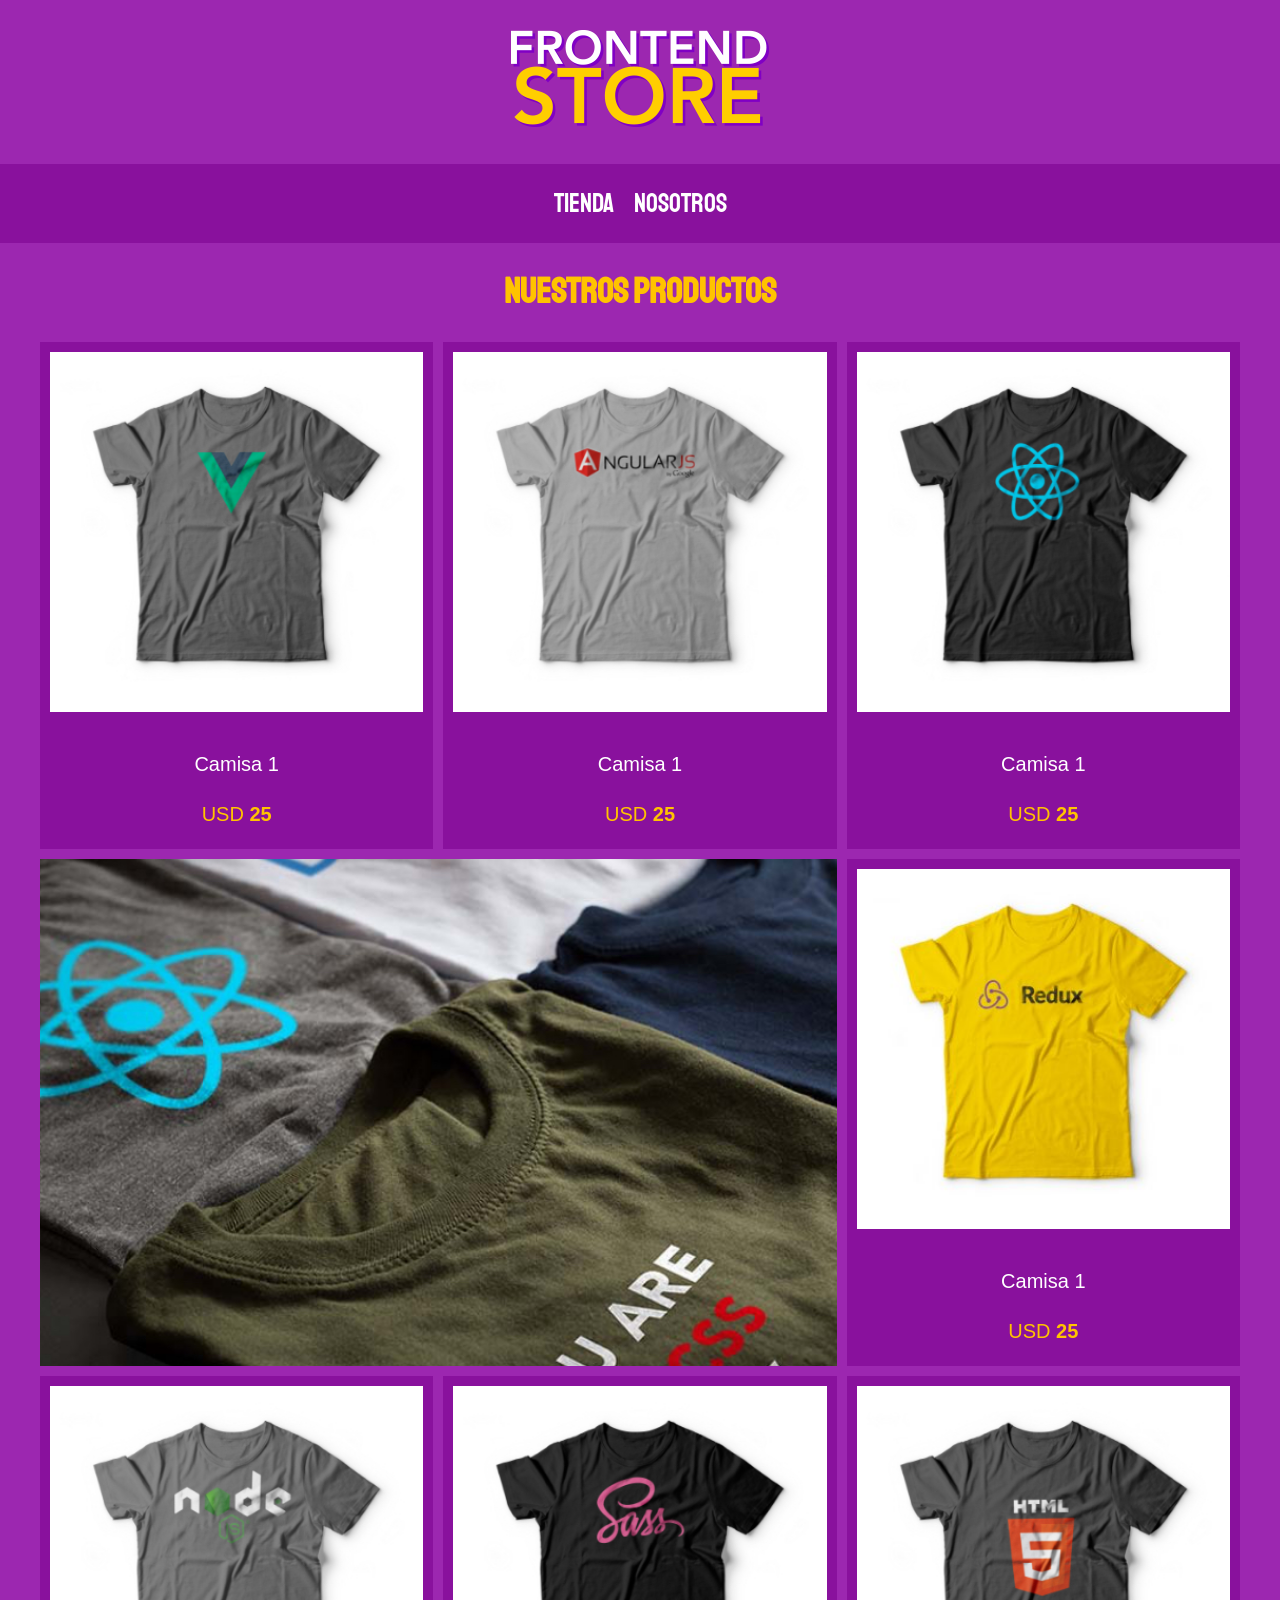
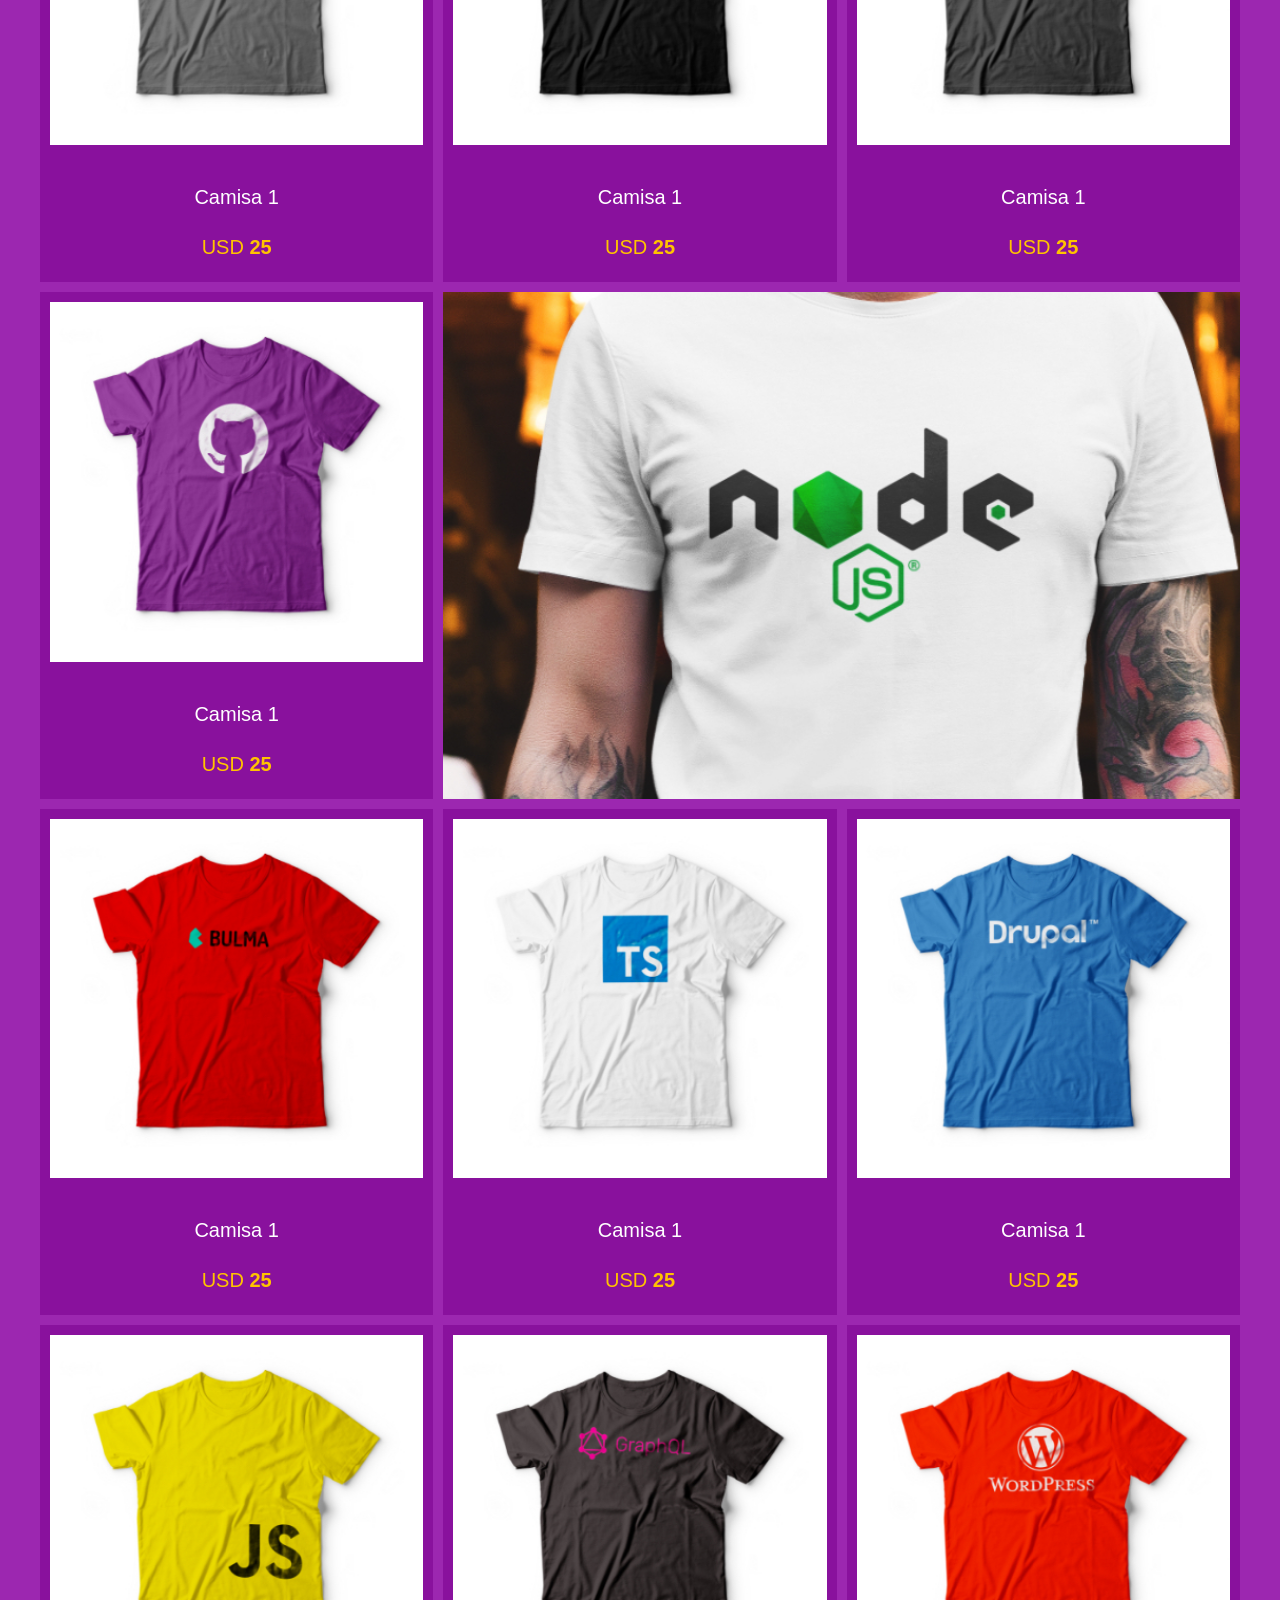
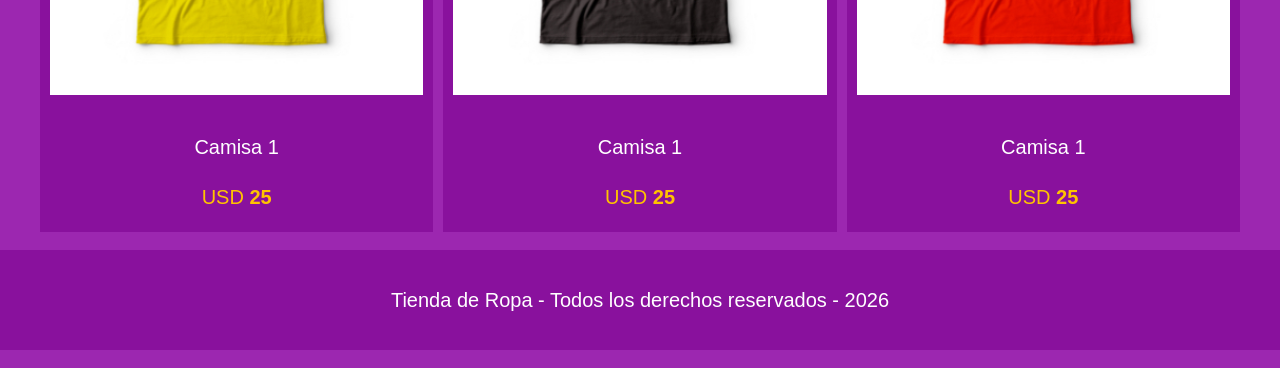
<file: Modulo-II/index.html>
<!DOCTYPE html>
<html lang="en">
<head>
    <meta charset="UTF-8">
    <meta name="viewport" content="width=device-width, initial-scale=1.0">
    <link rel="preconnect" href="https://fonts.googleapis.com">
    <link rel="preconnect" href="https://fonts.gstatic.com" crossorigin>
    <link href="https://fonts.googleapis.com/css2?family=Staatliches&display=swap" rel="stylesheet">
    <link href="css/styles.css" rel="stylesheet">
    <title>Frontend Store</title>
</head>
<body>
    <header class="header">
        <a href="index.html">
            <img class="header__logo" src="img/logo.png" alt="Logotipo">
        </a>
    </header>
    <nav class="navigation">
        <a class="navigation__link" href="index.html">Tienda</a>
        <a class="navigation__link" href="about-us.html">Nosotros</a>
    </nav>
    <main class="main">
        <div class="title">
            <h1>Nuestros Productos</h1>
        </div>
        <div class="grid__container">
            <div class="producto">
                <a href="product.html" class="producto__link">
                    <img class="producto__img" src="img/1.jpg" alt="Camisa">
                    <p class="producto__name">Camisa 1</p>
                    <p class="producto__precio">USD <b>25</b></p>
                </a>
            </div>
            <div class="producto">
                <a href="product.html" class="producto__link">
                    <img class="producto__img" src="img/2.jpg" alt="Camisa">
                    <p class="producto__name">Camisa 1</p>
                    <p class="producto__precio">USD <b>25</b></p>
                </a>
            </div>
            <div class="producto">
                <a href="product.html" class="producto__link">
                    <img class="producto__img" src="img/3.jpg" alt="Camisa">
                    <p class="producto__name">Camisa 1</p>
                    <p class="producto__precio">USD <b>25</b></p>
                </a>
            </div>
            <div class="producto">
                <a href="product.html" class="producto__link">
                    <img class="producto__img" src="img/4.jpg" alt="Camisa">
                    <p class="producto__name">Camisa 1</p>
                    <p class="producto__precio">USD <b>25</b></p>
                </a>
            </div>
            <div class="producto">
                <a href="product.html" class="producto__link">
                    <img class="producto__img" src="img/5.jpg" alt="Camisa">
                    <p class="producto__name">Camisa 1</p>
                    <p class="producto__precio">USD <b>25</b></p>
                </a>
            </div>
            <div class="producto">
                <a href="product.html" class="producto__link">
                    <img class="producto__img" src="img/6.jpg" alt="Camisa">
                    <p class="producto__name">Camisa 1</p>
                    <p class="producto__precio">USD <b>25</b></p>
                </a>
            </div>
            <div class="producto">
                <a href="product.html" class="producto__link">
                    <img class="producto__img" src="img/7.jpg" alt="Camisa">
                    <p class="producto__name">Camisa 1</p>
                    <p class="producto__precio">USD <b>25</b></p>
                </a>
            </div>
            <div class="producto">
                <a href="product.html" class="producto__link">
                    <img class="producto__img" src="img/8.jpg" alt="Camisa">
                    <p class="producto__name">Camisa 1</p>
                    <p class="producto__precio">USD <b>25</b></p>
                </a>
            </div>
            <div class="producto">
                <a href="product.html" class="producto__link">
                    <img class="producto__img" src="img/9.jpg" alt="Camisa">
                    <p class="producto__name">Camisa 1</p>
                    <p class="producto__precio">USD <b>25</b></p>
                </a>
            </div>
            <div class="producto">
                <a href="product.html" class="producto__link">
                    <img class="producto__img" src="img/10.jpg" alt="Camisa">
                    <p class="producto__name">Camisa 1</p>
                    <p class="producto__precio">USD <b>25</b></p>
                </a>
            </div>
            <div class="producto">
                <a href="product.html" class="producto__link">
                    <img class="producto__img" src="img/11.jpg" alt="Camisa">
                    <p class="producto__name">Camisa 1</p>
                    <p class="producto__precio">USD <b>25</b></p>
                </a>
            </div>
            <div class="producto">
                <a href="product.html" class="producto__link">
                    <img class="producto__img" src="img/12.jpg" alt="Camisa">
                    <p class="producto__name">Camisa 1</p>
                    <p class="producto__precio">USD <b>25</b></p>
                </a>
            </div>
            <div class="producto">
                <a href="product.html" class="producto__link">
                    <img class="producto__img" src="img/13.jpg" alt="Camisa">
                    <p class="producto__name">Camisa 1</p>
                    <p class="producto__precio">USD <b>25</b></p>
                </a>
            </div>
            <div class="producto">
                <a href="product.html" class="producto__link">
                    <img class="producto__img" src="img/14.jpg" alt="Camisa">
                    <p class="producto__name">Camisa 1</p>
                    <p class="producto__precio">USD <b>25</b></p>
                </a>
            </div>
            <div class="grafico grafico--camisas"></div>
            <div class="grafico grafico--nodejs"></div>
        </div>
    </main>
    <footer class="footer">
        <p class="footer__text">Tienda de Ropa - Todos los derechos reservados - 2026</p>
    </footer>
</body>
</html>
</file>
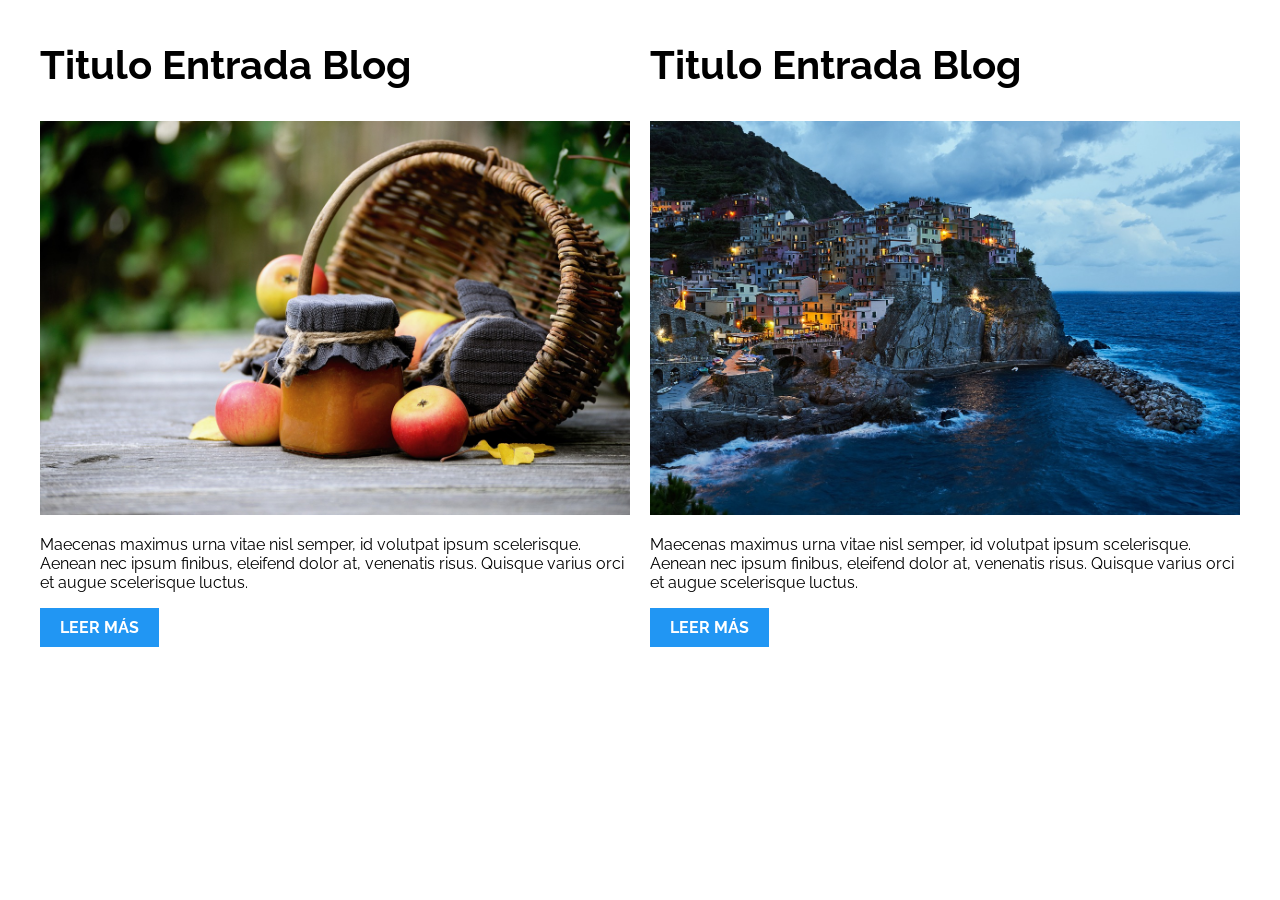
<file: CSS-Grid-and-Flexbox/01-2columnas_iguales_css_grid/index.html>
<!DOCTYPE html>
<html>

<head>
    <meta charset="utf-8">
    <title>Patrones Responsive Web Design - 2 Columnas</title>
    <link rel="stylesheet" href="https://necolas.github.io/normalize.css/8.0.1/normalize.css">
    <link href="https://fonts.googleapis.com/css?family=Raleway:400,700,900" rel="stylesheet">
    <link rel="stylesheet" href="css/styles.css">
    <meta name="viewport" content="width=device-width, initial-scale=1">
</head>

<body>

    <div class="contenedor">
        <article class="entrada-blog">
            <h1>Titulo Entrada Blog</h1>
            <img src="img/imagen1.jpg">
            <p>Maecenas maximus urna vitae nisl semper, id volutpat ipsum scelerisque. Aenean nec ipsum finibus, eleifend dolor at, venenatis risus. Quisque varius orci et augue scelerisque luctus.</p>
            <a href="#">Leer más</a>
        </article>
        <article class="entrada-blog">
            <h1>Titulo Entrada Blog</h1>
            <img src="img/imagen2.jpg">
            <p>Maecenas maximus urna vitae nisl semper, id volutpat ipsum scelerisque. Aenean nec ipsum finibus, eleifend dolor at, venenatis risus. Quisque varius orci et augue scelerisque luctus.</p>
            <a href="#">Leer más</a>
        </article>
    </div>

</body>

</html>
</file>
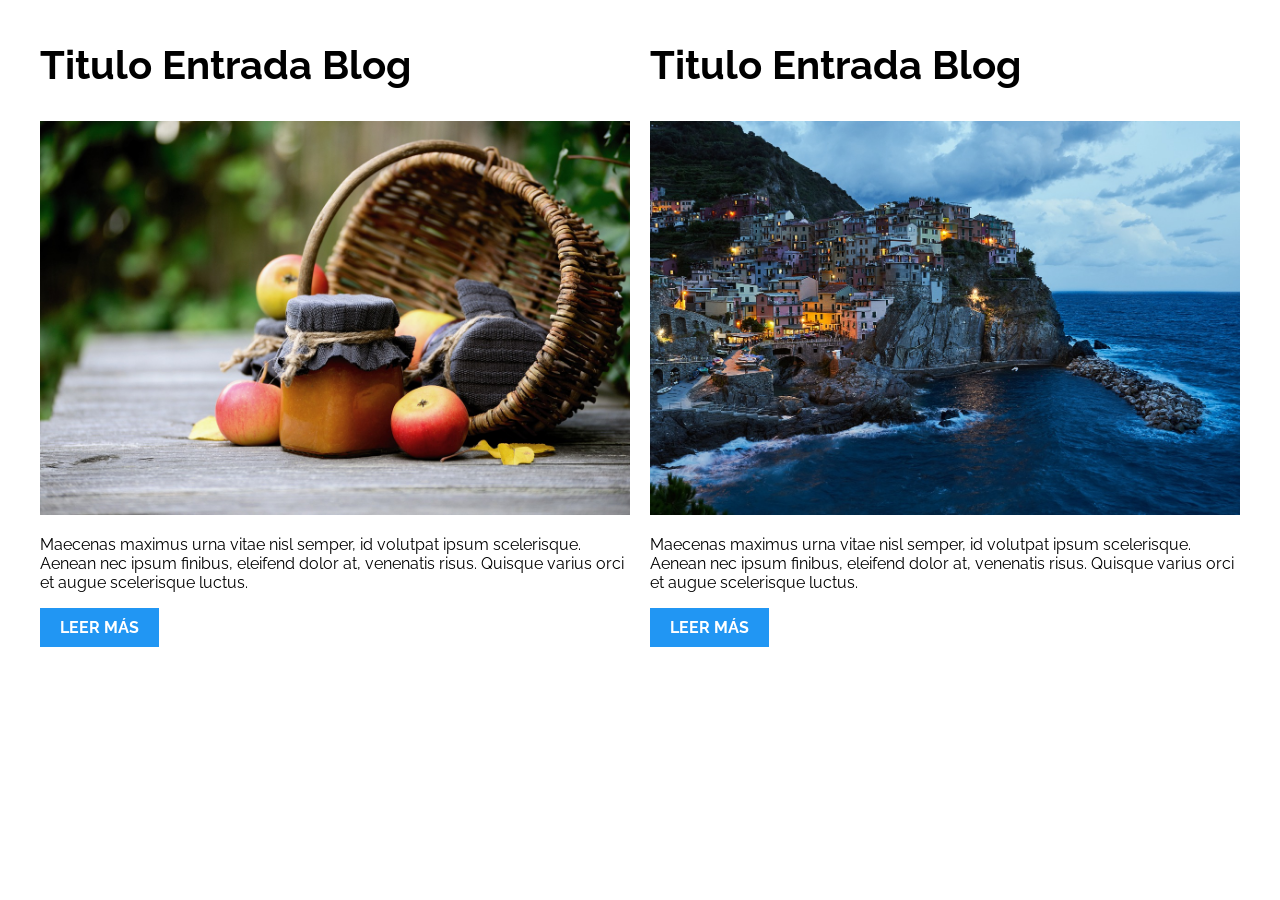
<file: CSS-Grid-and-Flexbox/02-2columnas_iguales_flexbox/index.html>
<!DOCTYPE html>
<html>

<head>
    <meta charset="utf-8">
    <title>Patrones Responsive Web Design - 2 Columnas</title>
    <link rel="stylesheet" href="https://necolas.github.io/normalize.css/8.0.1/normalize.css">
    <link href="https://fonts.googleapis.com/css?family=Raleway:400,700,900" rel="stylesheet">
    <link rel="stylesheet" href="css/styles.css">
    <meta name="viewport" content="width=device-width, initial-scale=1">
</head>

<body>
    <div class="contenedor">
        <article class="entrada-blog">
            <h1>Titulo Entrada Blog</h1>
            <img src="img/imagen1.jpg">
            <p>Maecenas maximus urna vitae nisl semper, id volutpat ipsum scelerisque. Aenean nec ipsum finibus, eleifend dolor at, venenatis risus. Quisque varius orci et augue scelerisque luctus.</p>
            <a href="#">Leer más</a>
        </article>
        <article class="entrada-blog">
            <h1>Titulo Entrada Blog</h1>
            <img src="img/imagen2.jpg">
            <p>Maecenas maximus urna vitae nisl semper, id volutpat ipsum scelerisque. Aenean nec ipsum finibus, eleifend dolor at, venenatis risus. Quisque varius orci et augue scelerisque luctus.</p>
            <a href="#">Leer más</a>
        </article>
    </div>

</body>

</html>
</file>
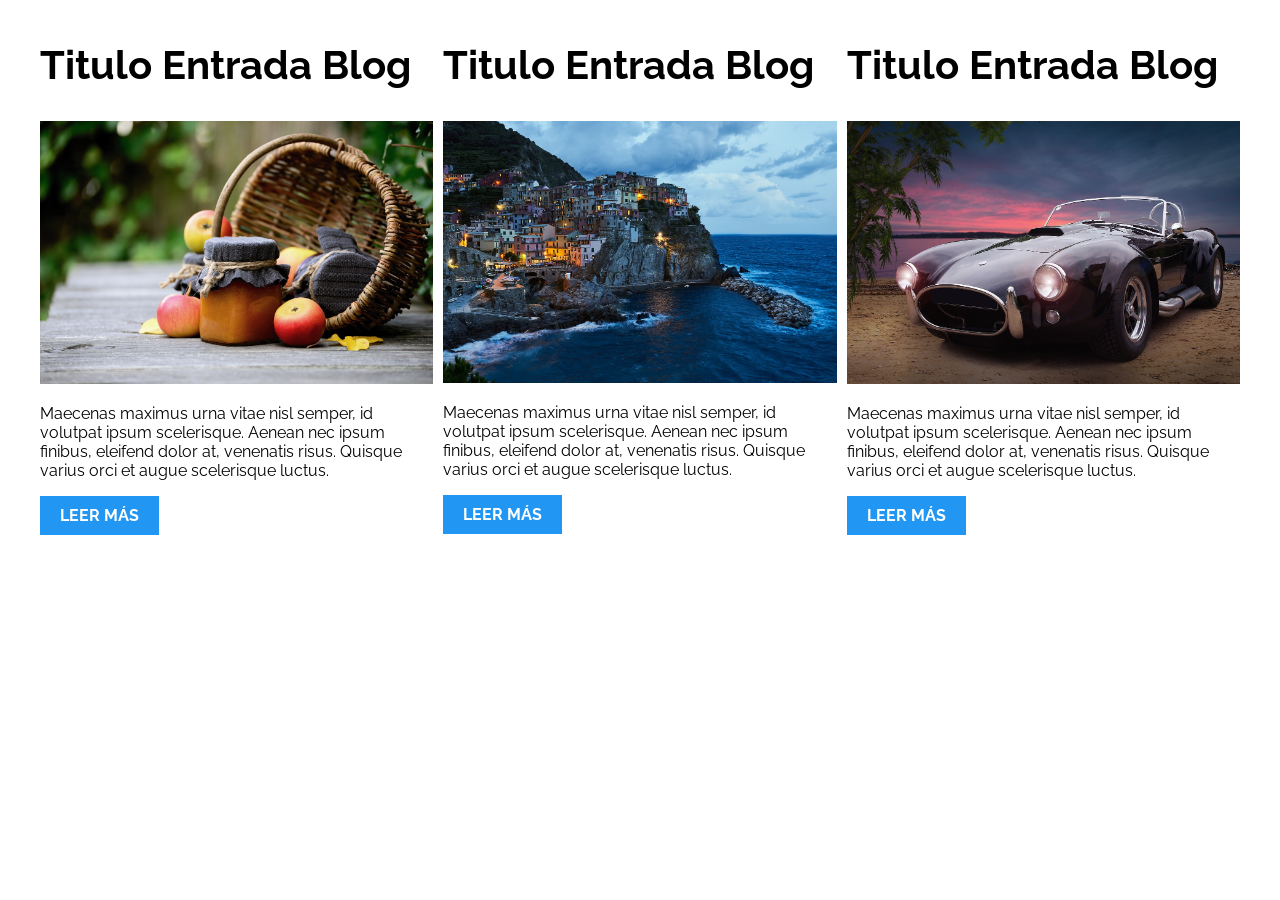
<file: CSS-Grid-and-Flexbox/03-3columnas_iguales_css_grid/index.html>
<!DOCTYPE html>
<html>

<head>
    <meta charset="utf-8">
    <title>Patrones Responsive Web Design - 3 Columnas Iguales</title>
    <link rel="stylesheet" href="https://necolas.github.io/normalize.css/8.0.1/normalize.css">
    <link href="https://fonts.googleapis.com/css?family=Raleway:400,700,900" rel="stylesheet">
    <link rel="stylesheet" href="css/styles.css">
    <meta name="viewport" content="width=device-width, initial-scale=1">
</head>

<body>

    <div class="contenedor">
        <article class="entrada-blog">
            <h1>Titulo Entrada Blog</h1>
            <img src="img/imagen1.jpg">
            <p>Maecenas maximus urna vitae nisl semper, id volutpat ipsum scelerisque. Aenean nec ipsum finibus, eleifend dolor at, venenatis risus. Quisque varius orci et augue scelerisque luctus.</p>
            <a href="#">Leer más</a>
        </article>

        <article class="entrada-blog">
            <h1>Titulo Entrada Blog</h1>
            <img src="img/imagen2.jpg">

            <p>Maecenas maximus urna vitae nisl semper, id volutpat ipsum scelerisque. Aenean nec ipsum finibus, eleifend dolor at, venenatis risus. Quisque varius orci et augue scelerisque luctus.</p>
            <a href="#">Leer más</a>
        </article>

        <article class="entrada-blog">
            <h1>Titulo Entrada Blog</h1>
            <img src="img/imagen3.jpg">

            <p>Maecenas maximus urna vitae nisl semper, id volutpat ipsum scelerisque. Aenean nec ipsum finibus, eleifend dolor at, venenatis risus. Quisque varius orci et augue scelerisque luctus.</p>
            <a href="#">Leer más</a>
        </article>
    </div>

</body>

</html>
</file>
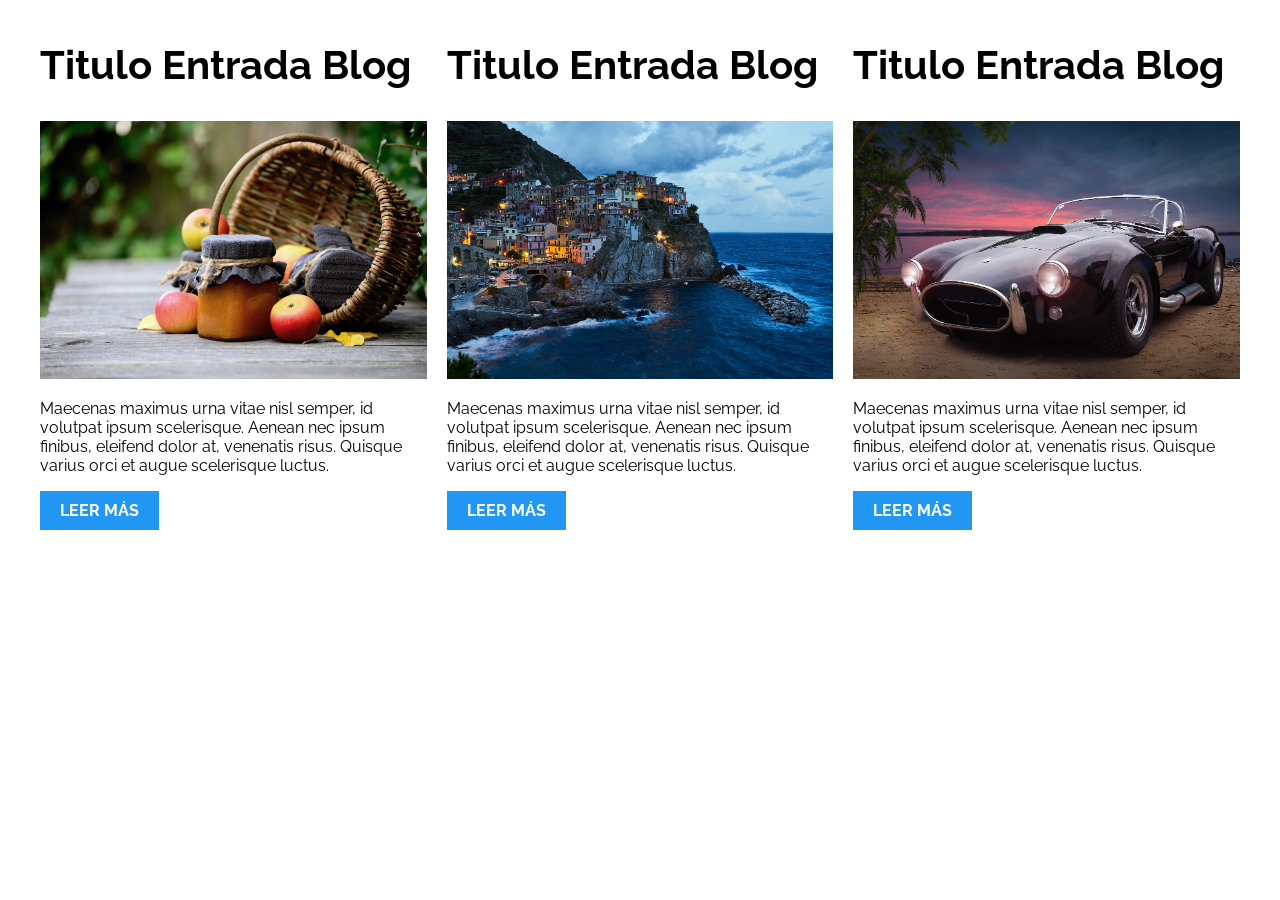
<file: CSS-Grid-and-Flexbox/04-3columnas_iguales_flexbox/index.html>
<!DOCTYPE html>
<html>

<head>
    <meta charset="utf-8">
    <title>Patrones Responsive Web Design - 3 Columnas Iguales</title>
    <link rel="stylesheet" href="https://necolas.github.io/normalize.css/8.0.1/normalize.css">
    <link href="https://fonts.googleapis.com/css?family=Raleway:400,700,900" rel="stylesheet">
    <link rel="stylesheet" href="css/styles.css">
    <meta name="viewport" content="width=device-width, initial-scale=1">
</head>

<body>

    <div class="contenedor">
        <article class="entrada-blog">
            <h1>Titulo Entrada Blog</h1>
            <img src="img/imagen1.jpg">
            <p>Maecenas maximus urna vitae nisl semper, id volutpat ipsum scelerisque. Aenean nec ipsum finibus, eleifend dolor at, venenatis risus. Quisque varius orci et augue scelerisque luctus.</p>
            <a href="#">Leer más</a>
        </article>

        <article class="entrada-blog">
            <h1>Titulo Entrada Blog</h1>
            <img src="img/imagen2.jpg">

            <p>Maecenas maximus urna vitae nisl semper, id volutpat ipsum scelerisque. Aenean nec ipsum finibus, eleifend dolor at, venenatis risus. Quisque varius orci et augue scelerisque luctus.</p>
            <a href="#">Leer más</a>
        </article>

        <article class="entrada-blog">
            <h1>Titulo Entrada Blog</h1>
            <img src="img/imagen3.jpg">

            <p>Maecenas maximus urna vitae nisl semper, id volutpat ipsum scelerisque. Aenean nec ipsum finibus, eleifend dolor at, venenatis risus. Quisque varius orci et augue scelerisque luctus.</p>
            <a href="#">Leer más</a>
        </article>
    </div>
</body>

</html>
</file>
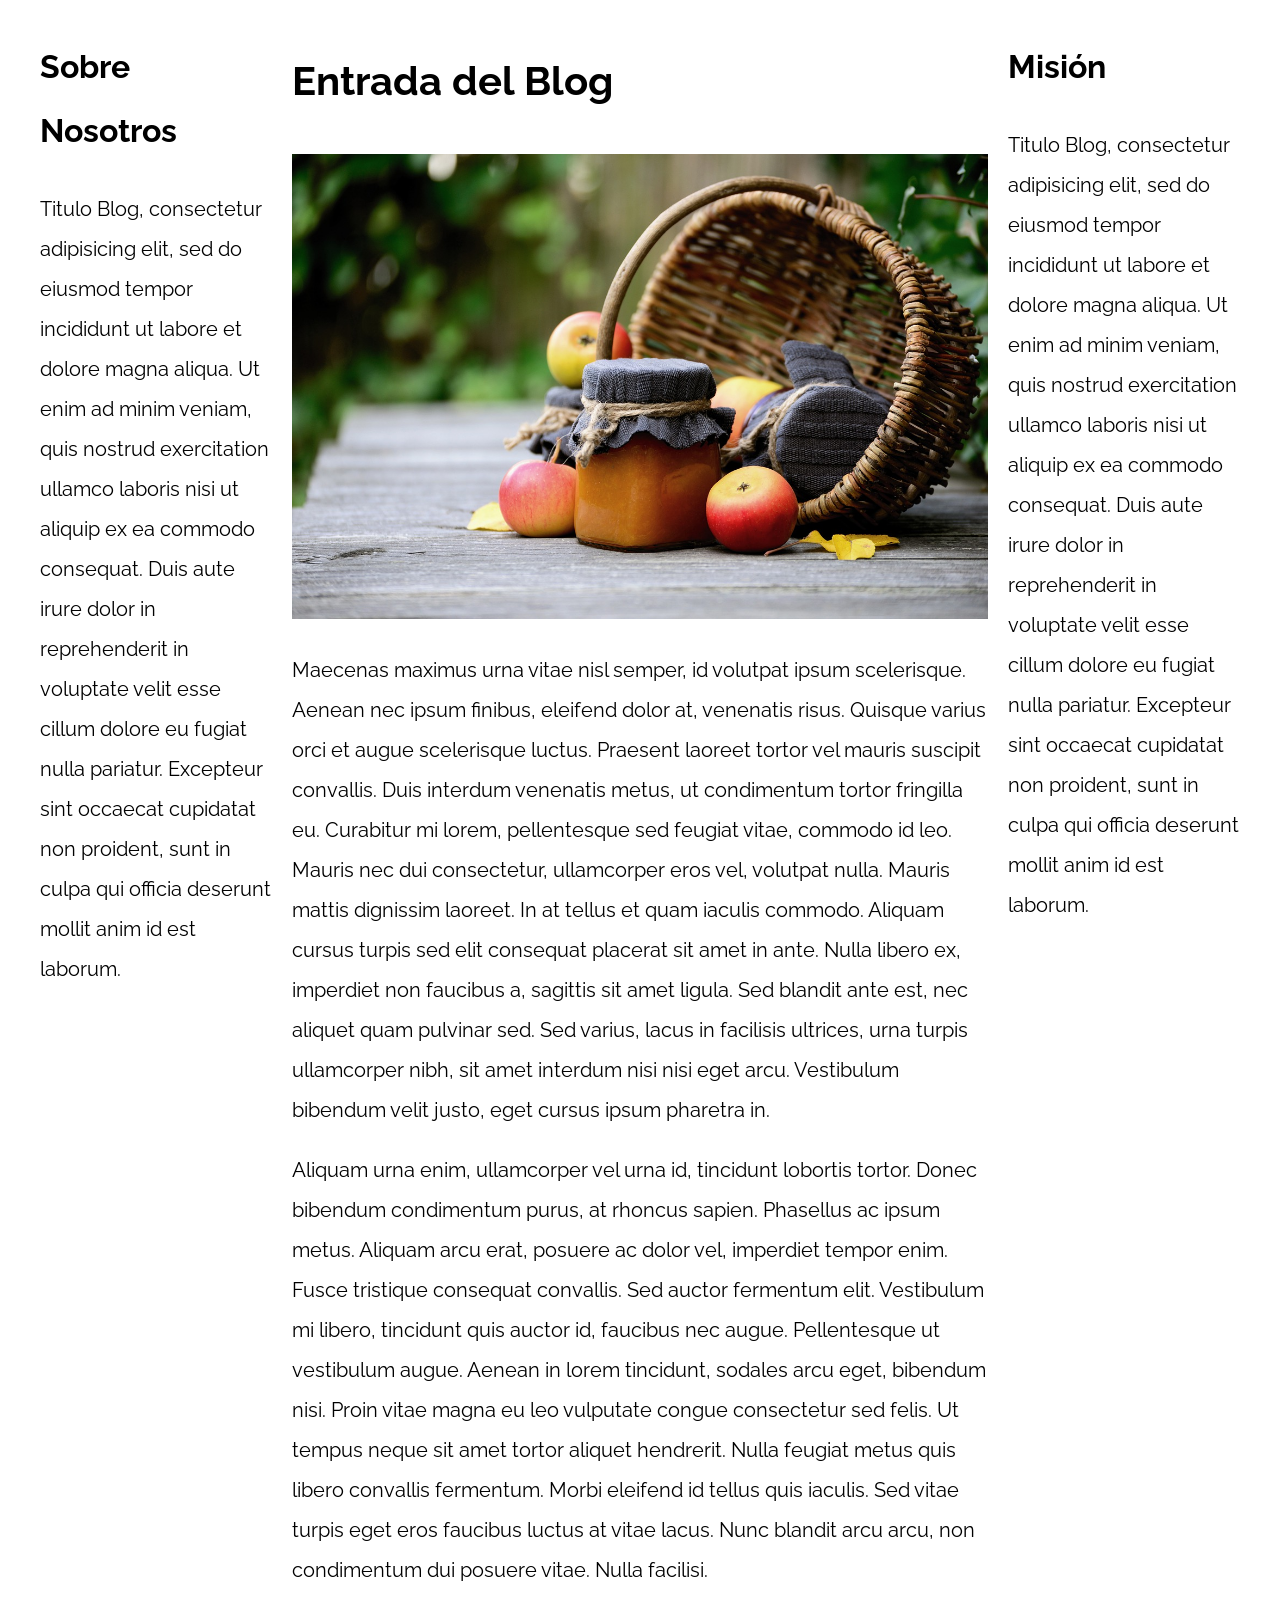
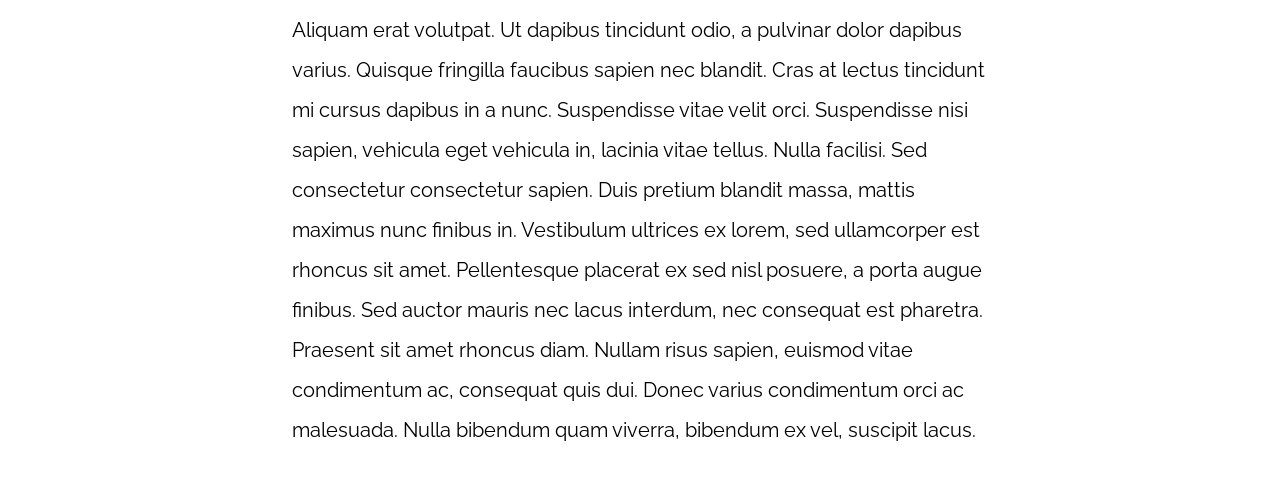
<file: CSS-Grid-and-Flexbox/05-3columnas_css_grid/index.html>
<!DOCTYPE html>
<html>

<head>
    <meta charset="utf-8">
    <title>Patrones Responsive Web Design</title>
    <link rel="stylesheet" href="https://necolas.github.io/normalize.css/8.0.1/normalize.css">
    <link href="https://fonts.googleapis.com/css?family=Raleway:400,700,900" rel="stylesheet">
    <link rel="stylesheet" href="css/styles.css">
    <meta name="viewport" content="width=device-width, initial-scale=1">
</head>

<body>

    <div class="contenedor">
        <main class="contenedor-main">
            <article>
                <h1>Entrada del Blog</h1>
                <img src="img/imagen1.jpg">

                <p>Maecenas maximus urna vitae nisl semper, id volutpat ipsum scelerisque. Aenean nec ipsum finibus, eleifend dolor at, venenatis risus. Quisque varius orci et augue scelerisque luctus. Praesent laoreet tortor vel mauris suscipit convallis.
                    Duis interdum venenatis metus, ut condimentum tortor fringilla eu. Curabitur mi lorem, pellentesque sed feugiat vitae, commodo id leo. Mauris nec dui consectetur, ullamcorper eros vel, volutpat nulla. Mauris mattis dignissim laoreet.
                    In at tellus et quam iaculis commodo. Aliquam cursus turpis sed elit consequat placerat sit amet in ante. Nulla libero ex, imperdiet non faucibus a, sagittis sit amet ligula. Sed blandit ante est, nec aliquet quam pulvinar sed. Sed
                    varius, lacus in facilisis ultrices, urna turpis ullamcorper nibh, sit amet interdum nisi nisi eget arcu. Vestibulum bibendum velit justo, eget cursus ipsum pharetra in.</p>

                <p>Aliquam urna enim, ullamcorper vel urna id, tincidunt lobortis tortor. Donec bibendum condimentum purus, at rhoncus sapien. Phasellus ac ipsum metus. Aliquam arcu erat, posuere ac dolor vel, imperdiet tempor enim. Fusce tristique consequat
                    convallis. Sed auctor fermentum elit. Vestibulum mi libero, tincidunt quis auctor id, faucibus nec augue. Pellentesque ut vestibulum augue. Aenean in lorem tincidunt, sodales arcu eget, bibendum nisi. Proin vitae magna eu leo vulputate
                    congue consectetur sed felis. Ut tempus neque sit amet tortor aliquet hendrerit. Nulla feugiat metus quis libero convallis fermentum. Morbi eleifend id tellus quis iaculis. Sed vitae turpis eget eros faucibus luctus at vitae lacus.
                    Nunc blandit arcu arcu, non condimentum dui posuere vitae. Nulla facilisi.</p>

                <p>Aliquam erat volutpat. Ut dapibus tincidunt odio, a pulvinar dolor dapibus varius. Quisque fringilla faucibus sapien nec blandit. Cras at lectus tincidunt mi cursus dapibus in a nunc. Suspendisse vitae velit orci. Suspendisse nisi sapien,
                    vehicula eget vehicula in, lacinia vitae tellus. Nulla facilisi. Sed consectetur consectetur sapien. Duis pretium blandit massa, mattis maximus nunc finibus in. Vestibulum ultrices ex lorem, sed ullamcorper est rhoncus sit amet. Pellentesque
                    placerat ex sed nisl posuere, a porta augue finibus. Sed auctor mauris nec lacus interdum, nec consequat est pharetra. Praesent sit amet rhoncus diam. Nullam risus sapien, euismod vitae condimentum ac, consequat quis dui. Donec varius
                    condimentum orci ac malesuada. Nulla bibendum quam viverra, bibendum ex vel, suscipit lacus.</p>

            </article>
        </main>

        <aside class="sidebar-1">
            <h2>Sobre Nosotros</h2>
            <p>Titulo Blog, consectetur adipisicing elit, sed do eiusmod tempor incididunt ut labore et dolore magna aliqua. Ut enim ad minim veniam, quis nostrud exercitation ullamco laboris nisi ut aliquip ex ea commodo consequat. Duis aute irure dolor
                in reprehenderit in voluptate velit esse cillum dolore eu fugiat nulla pariatur. Excepteur sint occaecat cupidatat non proident, sunt in culpa qui officia deserunt mollit anim id est laborum.</p>
        </aside>
        <aside class="sidebar-2">
            <h2>Misión</h2>
            <p>Titulo Blog, consectetur adipisicing elit, sed do eiusmod tempor incididunt ut labore et dolore magna aliqua. Ut enim ad minim veniam, quis nostrud exercitation ullamco laboris nisi ut aliquip ex ea commodo consequat. Duis aute irure dolor
                in reprehenderit in voluptate velit esse cillum dolore eu fugiat nulla pariatur. Excepteur sint occaecat cupidatat non proident, sunt in culpa qui officia deserunt mollit anim id est laborum.</p>
        </aside>
    </div>

</body>

</html>
</file>
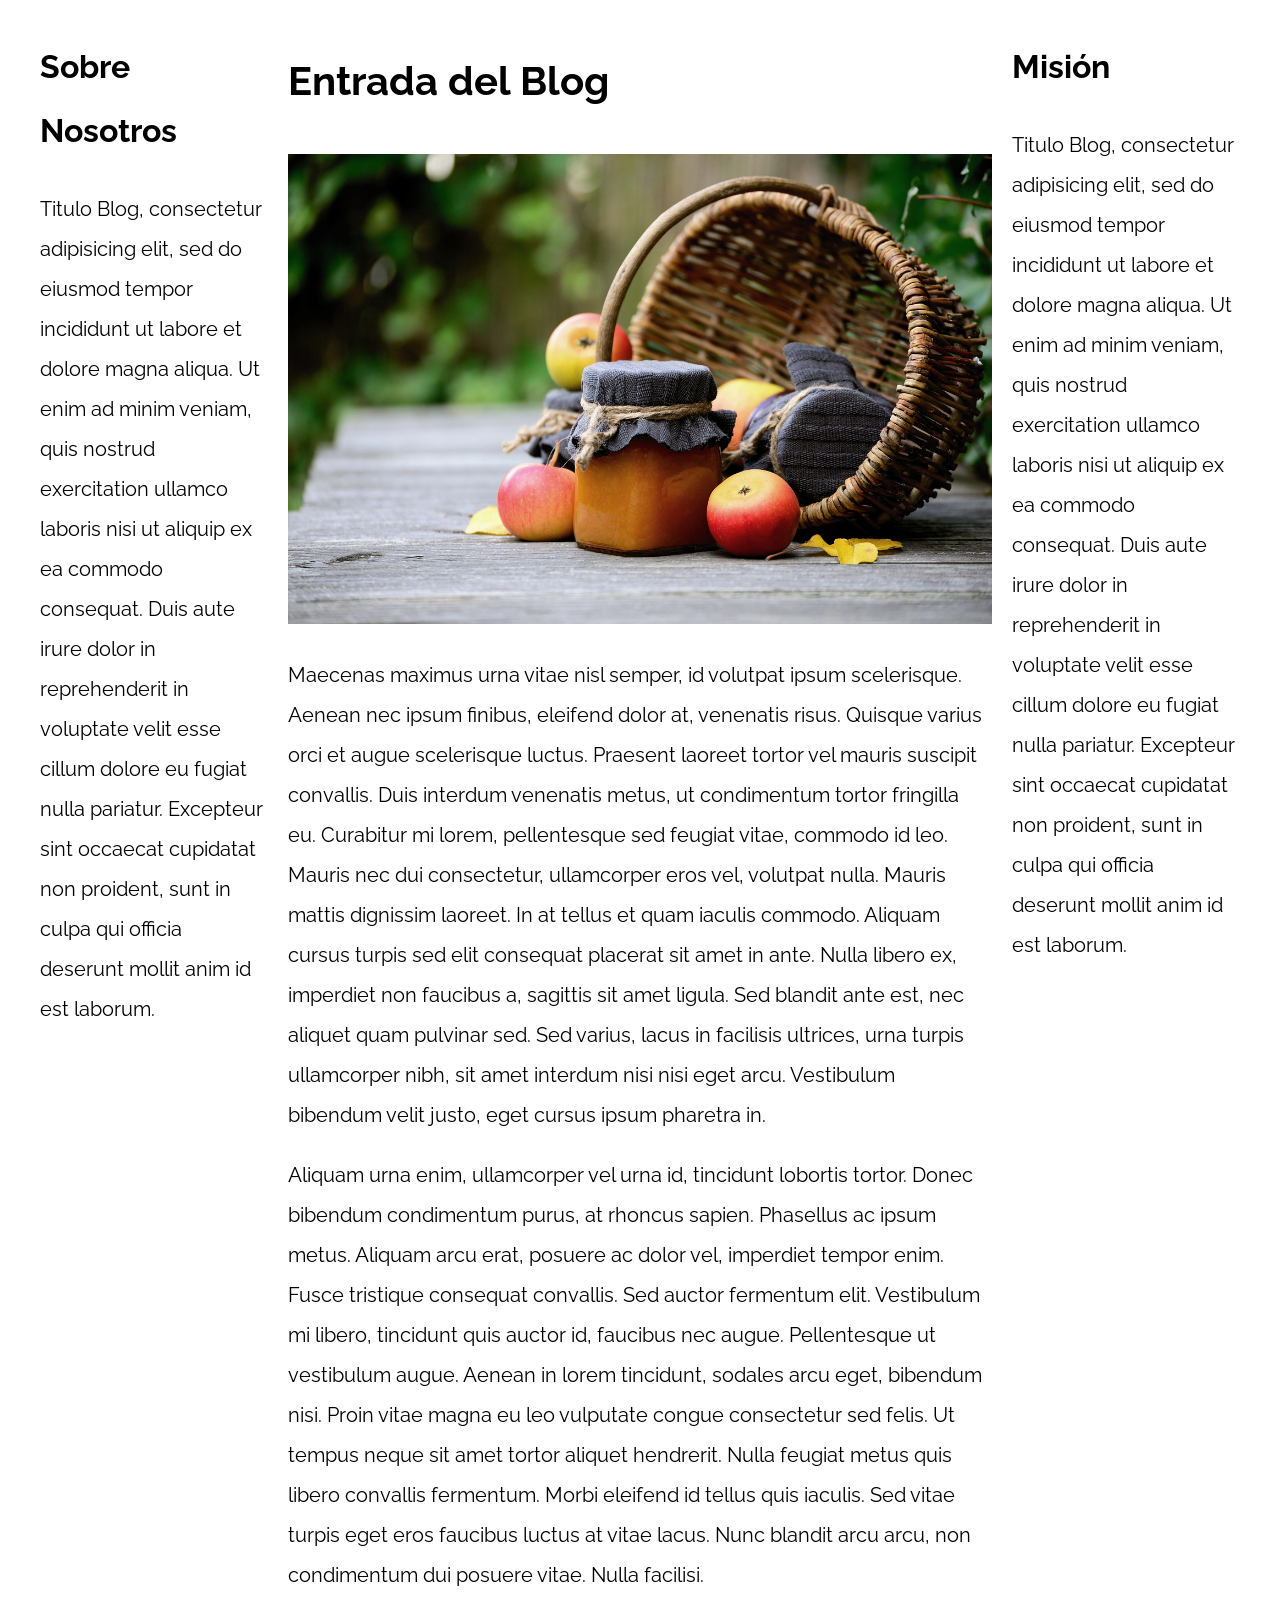
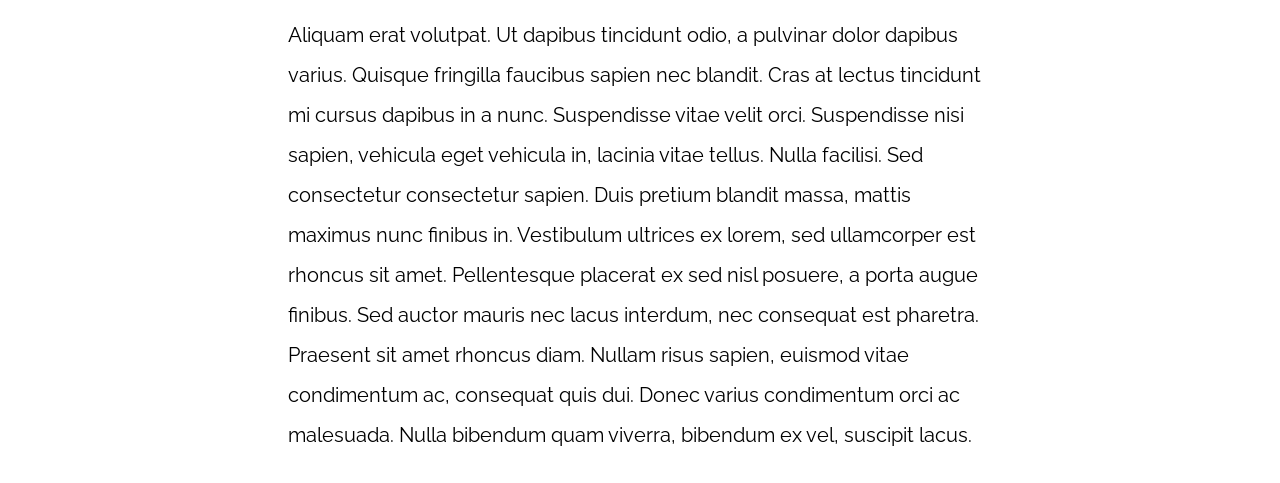
<file: CSS-Grid-and-Flexbox/06-3columnas_flexbox/index.html>
<!DOCTYPE html>
<html>

<head>
    <meta charset="utf-8">
    <title>Patrones Responsive Web Design</title>
    <link rel="stylesheet" href="https://necolas.github.io/normalize.css/8.0.1/normalize.css">
    <link href="https://fonts.googleapis.com/css?family=Raleway:400,700,900" rel="stylesheet">
    <link rel="stylesheet" href="css/styles.css">
    <meta name="viewport" content="width=device-width, initial-scale=1">
</head>

<body>

    <div class="contenedor">
        <main class="contenedor-main">
            <article>
                <h1>Entrada del Blog</h1>
                <img src="img/imagen1.jpg">

                <p>Maecenas maximus urna vitae nisl semper, id volutpat ipsum scelerisque. Aenean nec ipsum finibus, eleifend dolor at, venenatis risus. Quisque varius orci et augue scelerisque luctus. Praesent laoreet tortor vel mauris suscipit convallis.
                    Duis interdum venenatis metus, ut condimentum tortor fringilla eu. Curabitur mi lorem, pellentesque sed feugiat vitae, commodo id leo. Mauris nec dui consectetur, ullamcorper eros vel, volutpat nulla. Mauris mattis dignissim laoreet.
                    In at tellus et quam iaculis commodo. Aliquam cursus turpis sed elit consequat placerat sit amet in ante. Nulla libero ex, imperdiet non faucibus a, sagittis sit amet ligula. Sed blandit ante est, nec aliquet quam pulvinar sed. Sed
                    varius, lacus in facilisis ultrices, urna turpis ullamcorper nibh, sit amet interdum nisi nisi eget arcu. Vestibulum bibendum velit justo, eget cursus ipsum pharetra in.</p>

                <p>Aliquam urna enim, ullamcorper vel urna id, tincidunt lobortis tortor. Donec bibendum condimentum purus, at rhoncus sapien. Phasellus ac ipsum metus. Aliquam arcu erat, posuere ac dolor vel, imperdiet tempor enim. Fusce tristique consequat
                    convallis. Sed auctor fermentum elit. Vestibulum mi libero, tincidunt quis auctor id, faucibus nec augue. Pellentesque ut vestibulum augue. Aenean in lorem tincidunt, sodales arcu eget, bibendum nisi. Proin vitae magna eu leo vulputate
                    congue consectetur sed felis. Ut tempus neque sit amet tortor aliquet hendrerit. Nulla feugiat metus quis libero convallis fermentum. Morbi eleifend id tellus quis iaculis. Sed vitae turpis eget eros faucibus luctus at vitae lacus.
                    Nunc blandit arcu arcu, non condimentum dui posuere vitae. Nulla facilisi.</p>

                <p>Aliquam erat volutpat. Ut dapibus tincidunt odio, a pulvinar dolor dapibus varius. Quisque fringilla faucibus sapien nec blandit. Cras at lectus tincidunt mi cursus dapibus in a nunc. Suspendisse vitae velit orci. Suspendisse nisi sapien,
                    vehicula eget vehicula in, lacinia vitae tellus. Nulla facilisi. Sed consectetur consectetur sapien. Duis pretium blandit massa, mattis maximus nunc finibus in. Vestibulum ultrices ex lorem, sed ullamcorper est rhoncus sit amet. Pellentesque
                    placerat ex sed nisl posuere, a porta augue finibus. Sed auctor mauris nec lacus interdum, nec consequat est pharetra. Praesent sit amet rhoncus diam. Nullam risus sapien, euismod vitae condimentum ac, consequat quis dui. Donec varius
                    condimentum orci ac malesuada. Nulla bibendum quam viverra, bibendum ex vel, suscipit lacus.</p>

            </article>
        </main>

        <aside class="sidebar-1 sidebar">
            <h2>Sobre Nosotros</h2>
            <p>Titulo Blog, consectetur adipisicing elit, sed do eiusmod tempor incididunt ut labore et dolore magna aliqua. Ut enim ad minim veniam, quis nostrud exercitation ullamco laboris nisi ut aliquip ex ea commodo consequat. Duis aute irure dolor
                in reprehenderit in voluptate velit esse cillum dolore eu fugiat nulla pariatur. Excepteur sint occaecat cupidatat non proident, sunt in culpa qui officia deserunt mollit anim id est laborum.</p>
        </aside>
        <aside class="sidebar">
            <h2>Misión</h2>
            <p>Titulo Blog, consectetur adipisicing elit, sed do eiusmod tempor incididunt ut labore et dolore magna aliqua. Ut enim ad minim veniam, quis nostrud exercitation ullamco laboris nisi ut aliquip ex ea commodo consequat. Duis aute irure dolor
                in reprehenderit in voluptate velit esse cillum dolore eu fugiat nulla pariatur. Excepteur sint occaecat cupidatat non proident, sunt in culpa qui officia deserunt mollit anim id est laborum.</p>
        </aside>
    </div>

</body>

</html>
</file>
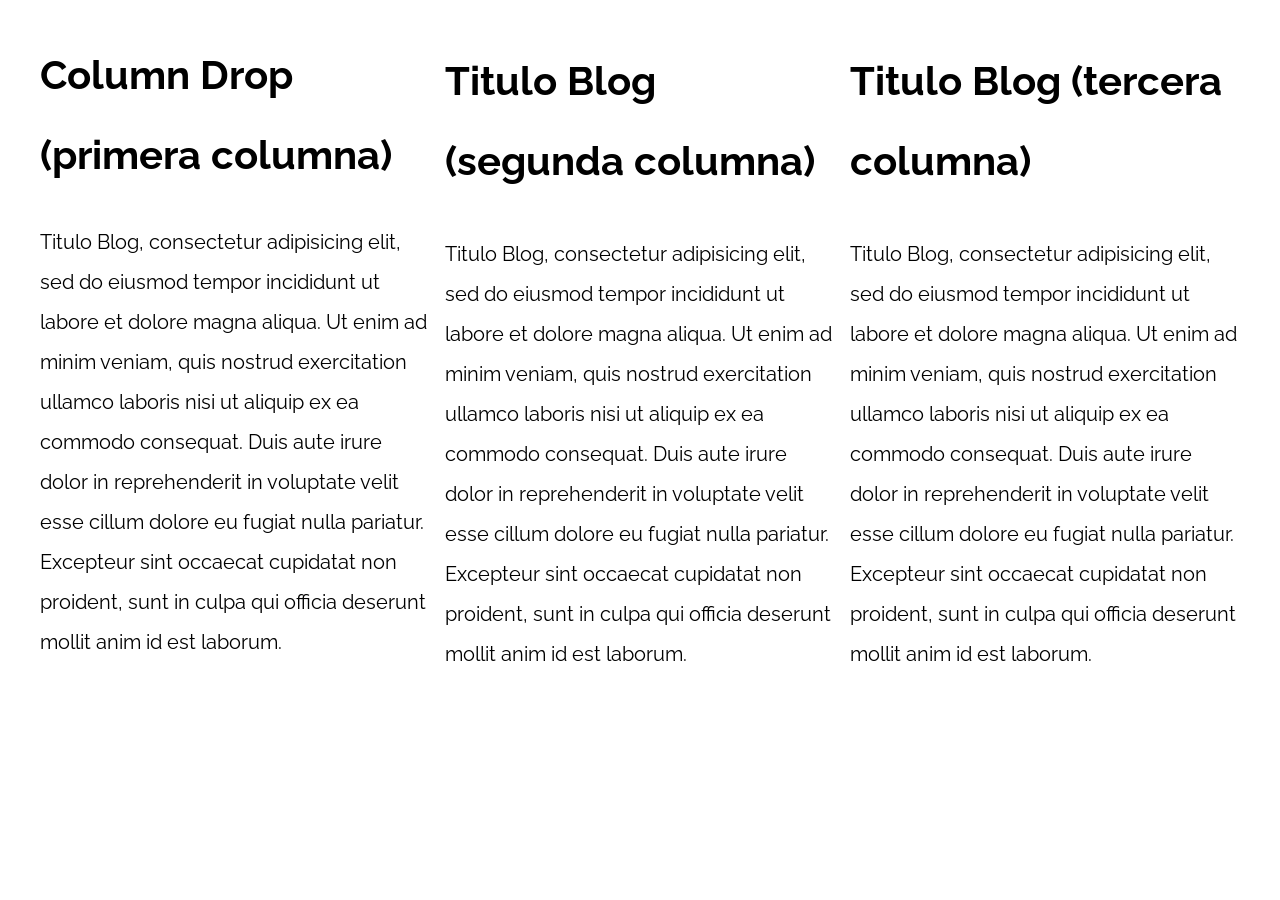
<file: CSS-Grid-and-Flexbox/07-column_drop_css_grid/index.html>
<!DOCTYPE html>
<html>

<head>
    <meta charset="utf-8">
    <title>Patrones Responsive Web Design</title>
    <link rel="stylesheet" href="https://necolas.github.io/normalize.css/8.0.1/normalize.css">
    <link href="https://fonts.googleapis.com/css?family=Raleway:400,700,900" rel="stylesheet">
    <link rel="stylesheet" href="css/styles.css">
    <meta name="viewport" content="width=device-width, initial-scale=1">
</head>

<body>

    <div class="contenedor">
        <main class="contenedor-main">
            <h1>Column Drop (primera columna)</h1>
            <p>
                Titulo Blog, consectetur adipisicing elit, sed do eiusmod tempor incididunt ut labore et dolore magna aliqua. Ut enim ad minim veniam, quis nostrud exercitation ullamco laboris nisi ut aliquip ex ea commodo consequat. Duis aute irure dolor in reprehenderit
                in voluptate velit esse cillum dolore eu fugiat nulla pariatur. Excepteur sint occaecat cupidatat non proident, sunt in culpa qui officia deserunt mollit anim id est laborum.
            </p>
        </main>

        <aside class="sidebar-1">
            <h1>Titulo Blog (segunda columna)</h1>
            <p>
                Titulo Blog, consectetur adipisicing elit, sed do eiusmod tempor incididunt ut labore et dolore magna aliqua. Ut enim ad minim veniam, quis nostrud exercitation ullamco laboris nisi ut aliquip ex ea commodo consequat. Duis aute irure dolor in reprehenderit
                in voluptate velit esse cillum dolore eu fugiat nulla pariatur. Excepteur sint occaecat cupidatat non proident, sunt in culpa qui officia deserunt mollit anim id est laborum.
            </p>
        </aside>

        <aside class="sidebar-2">
            <h1>Titulo Blog (tercera columna)</h1>
            <p>
                Titulo Blog, consectetur adipisicing elit, sed do eiusmod tempor incididunt ut labore et dolore magna aliqua. Ut enim ad minim veniam, quis nostrud exercitation ullamco laboris nisi ut aliquip ex ea commodo consequat. Duis aute irure dolor in reprehenderit
                in voluptate velit esse cillum dolore eu fugiat nulla pariatur. Excepteur sint occaecat cupidatat non proident, sunt in culpa qui officia deserunt mollit anim id est laborum.
            </p>
        </aside>
    </div>

</body>

</html>
</file>
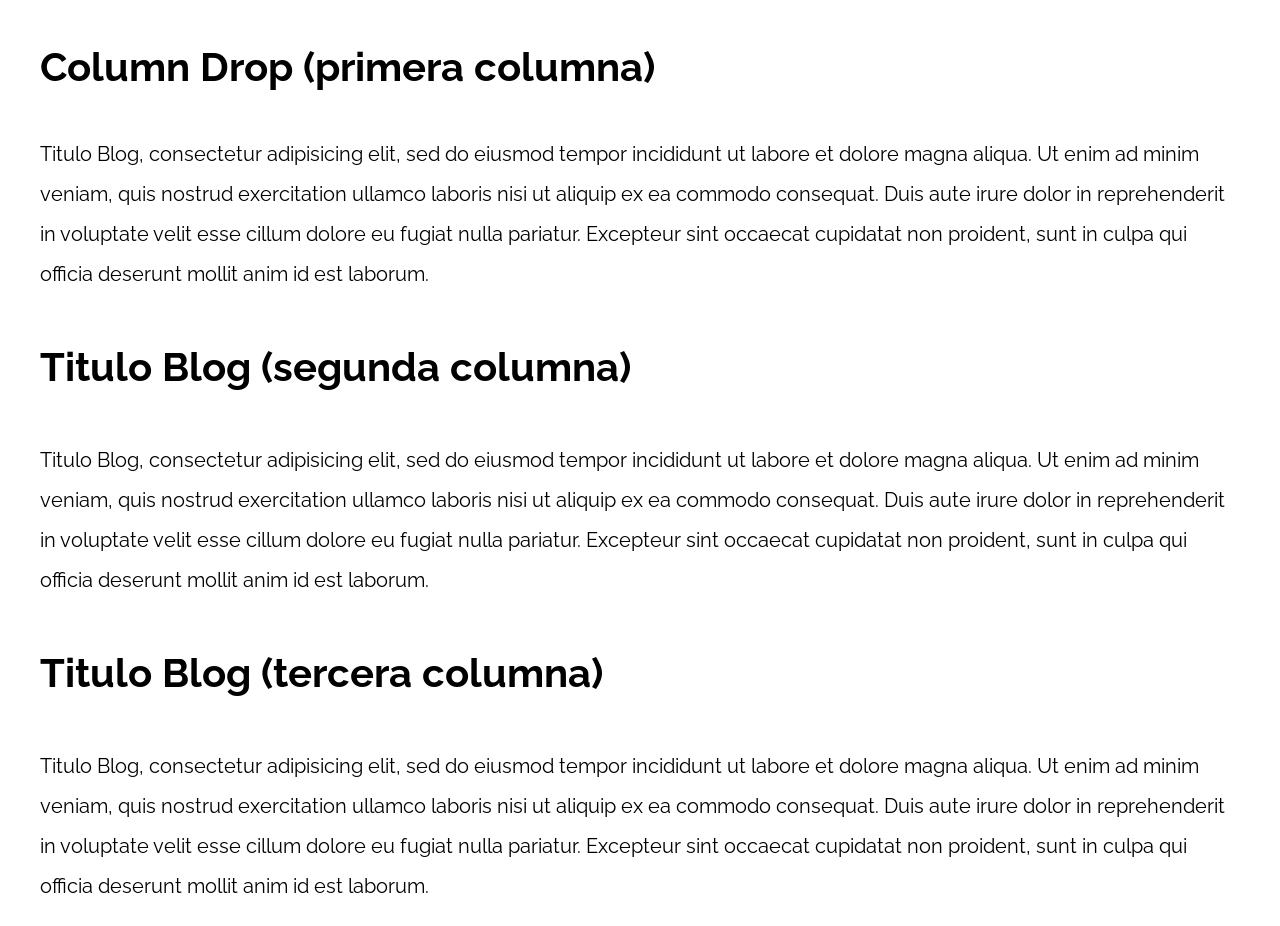
<file: CSS-Grid-and-Flexbox/08-column_drop_flexbox/index.html>
<!DOCTYPE html>
<html>

<head>
    <meta charset="utf-8">
    <title>Patrones Responsive Web Design</title>
    <link rel="stylesheet" href="https://necolas.github.io/normalize.css/8.0.1/normalize.css">
    <link href="https://fonts.googleapis.com/css?family=Raleway:400,700,900" rel="stylesheet">
    <link rel="stylesheet" href="css/styles.css">
    <meta name="viewport" content="width=device-width, initial-scale=1">
</head>

<body>

    <div class="contenedor">
        <main>
            <h1>Column Drop (primera columna)</h1>
            <p>
                Titulo Blog, consectetur adipisicing elit, sed do eiusmod tempor incididunt ut labore et dolore magna aliqua. Ut enim ad minim veniam, quis nostrud exercitation ullamco laboris nisi ut aliquip ex ea commodo consequat. Duis aute irure dolor in reprehenderit
                in voluptate velit esse cillum dolore eu fugiat nulla pariatur. Excepteur sint occaecat cupidatat non proident, sunt in culpa qui officia deserunt mollit anim id est laborum.
            </p>
        </main>

        <aside>
            <h1>Titulo Blog (segunda columna)</h1>
            <p>
                Titulo Blog, consectetur adipisicing elit, sed do eiusmod tempor incididunt ut labore et dolore magna aliqua. Ut enim ad minim veniam, quis nostrud exercitation ullamco laboris nisi ut aliquip ex ea commodo consequat. Duis aute irure dolor in reprehenderit
                in voluptate velit esse cillum dolore eu fugiat nulla pariatur. Excepteur sint occaecat cupidatat non proident, sunt in culpa qui officia deserunt mollit anim id est laborum.
            </p>
        </aside>

        <aside>
            <h1>Titulo Blog (tercera columna)</h1>
            <p>
                Titulo Blog, consectetur adipisicing elit, sed do eiusmod tempor incididunt ut labore et dolore magna aliqua. Ut enim ad minim veniam, quis nostrud exercitation ullamco laboris nisi ut aliquip ex ea commodo consequat. Duis aute irure dolor in reprehenderit
                in voluptate velit esse cillum dolore eu fugiat nulla pariatur. Excepteur sint occaecat cupidatat non proident, sunt in culpa qui officia deserunt mollit anim id est laborum.
            </p>
        </aside>
    </div>

</body>

</html>
</file>
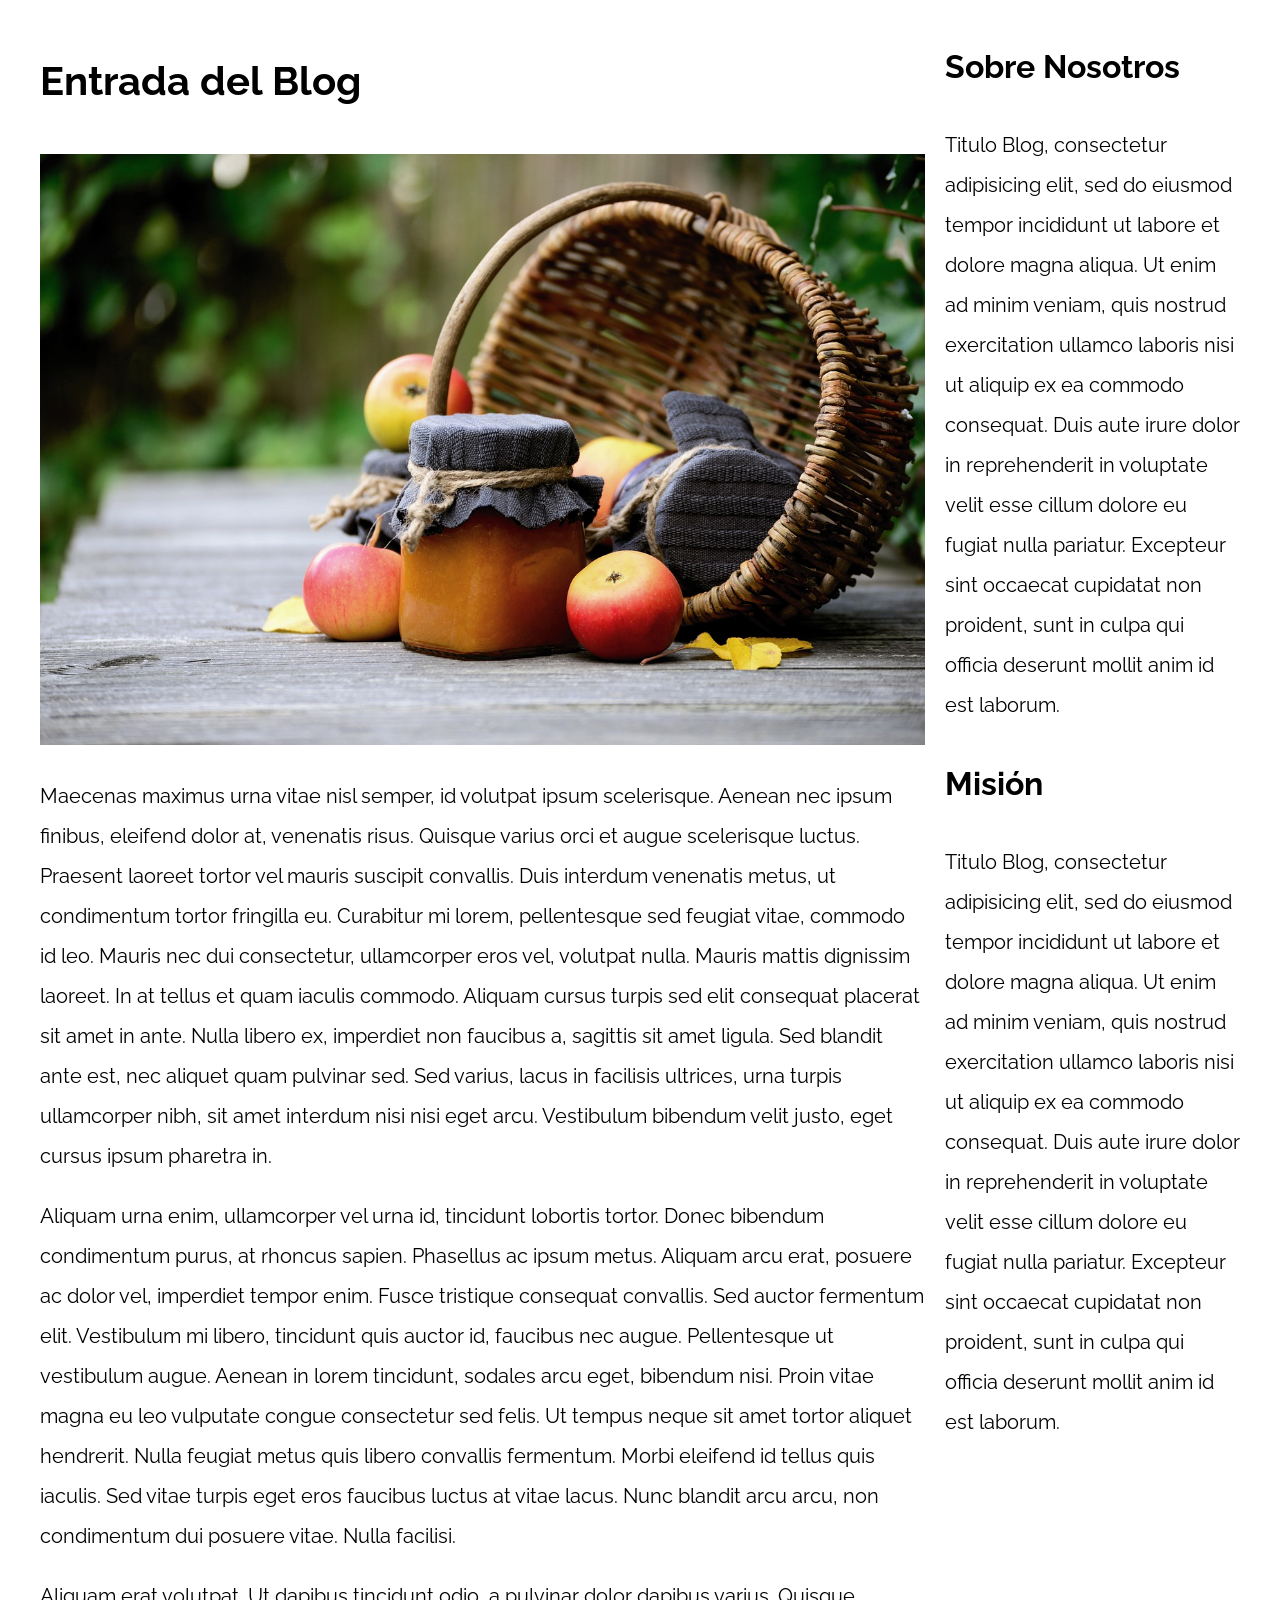
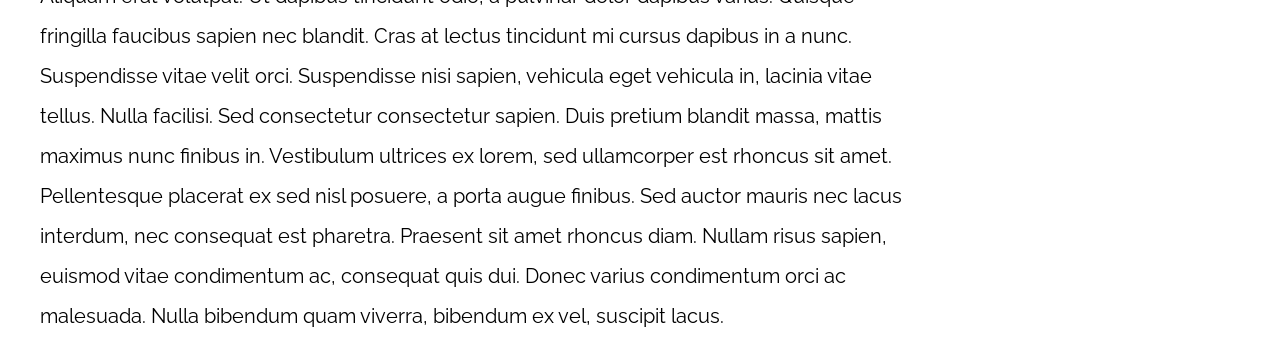
<file: CSS-Grid-and-Flexbox/09-con_sidebar_css_grid/index.html>
<!DOCTYPE html>
<html>

<head>
    <meta charset="utf-8">
    <title>Patrones Responsive Web Design</title>
    <link rel="stylesheet" href="https://necolas.github.io/normalize.css/8.0.1/normalize.css">
    <link href="https://fonts.googleapis.com/css?family=Raleway:400,700,900" rel="stylesheet">
    <link rel="stylesheet" href="css/styles.css">
    <meta name="viewport" content="width=device-width, initial-scale=1">
</head>

<body>

    <div class="contenedor">
        <article>
            <h1>Entrada del Blog</h1>
            <img src="img/imagen1.jpg">

            <p>Maecenas maximus urna vitae nisl semper, id volutpat ipsum scelerisque. Aenean nec ipsum finibus, eleifend dolor at, venenatis risus. Quisque varius orci et augue scelerisque luctus. Praesent laoreet tortor vel mauris suscipit convallis. Duis
                interdum venenatis metus, ut condimentum tortor fringilla eu. Curabitur mi lorem, pellentesque sed feugiat vitae, commodo id leo. Mauris nec dui consectetur, ullamcorper eros vel, volutpat nulla. Mauris mattis dignissim laoreet. In at
                tellus et quam iaculis commodo. Aliquam cursus turpis sed elit consequat placerat sit amet in ante. Nulla libero ex, imperdiet non faucibus a, sagittis sit amet ligula. Sed blandit ante est, nec aliquet quam pulvinar sed. Sed varius, lacus
                in facilisis ultrices, urna turpis ullamcorper nibh, sit amet interdum nisi nisi eget arcu. Vestibulum bibendum velit justo, eget cursus ipsum pharetra in.</p>

            <p>Aliquam urna enim, ullamcorper vel urna id, tincidunt lobortis tortor. Donec bibendum condimentum purus, at rhoncus sapien. Phasellus ac ipsum metus. Aliquam arcu erat, posuere ac dolor vel, imperdiet tempor enim. Fusce tristique consequat
                convallis. Sed auctor fermentum elit. Vestibulum mi libero, tincidunt quis auctor id, faucibus nec augue. Pellentesque ut vestibulum augue. Aenean in lorem tincidunt, sodales arcu eget, bibendum nisi. Proin vitae magna eu leo vulputate
                congue consectetur sed felis. Ut tempus neque sit amet tortor aliquet hendrerit. Nulla feugiat metus quis libero convallis fermentum. Morbi eleifend id tellus quis iaculis. Sed vitae turpis eget eros faucibus luctus at vitae lacus. Nunc
                blandit arcu arcu, non condimentum dui posuere vitae. Nulla facilisi.</p>

            <p>Aliquam erat volutpat. Ut dapibus tincidunt odio, a pulvinar dolor dapibus varius. Quisque fringilla faucibus sapien nec blandit. Cras at lectus tincidunt mi cursus dapibus in a nunc. Suspendisse vitae velit orci. Suspendisse nisi sapien,
                vehicula eget vehicula in, lacinia vitae tellus. Nulla facilisi. Sed consectetur consectetur sapien. Duis pretium blandit massa, mattis maximus nunc finibus in. Vestibulum ultrices ex lorem, sed ullamcorper est rhoncus sit amet. Pellentesque
                placerat ex sed nisl posuere, a porta augue finibus. Sed auctor mauris nec lacus interdum, nec consequat est pharetra. Praesent sit amet rhoncus diam. Nullam risus sapien, euismod vitae condimentum ac, consequat quis dui. Donec varius
                condimentum orci ac malesuada. Nulla bibendum quam viverra, bibendum ex vel, suscipit lacus.</p>
        </article>
        <aside>
            <h2>Sobre Nosotros</h2>
            <p>Titulo Blog, consectetur adipisicing elit, sed do eiusmod tempor incididunt ut labore et dolore magna aliqua. Ut enim ad minim veniam, quis nostrud exercitation ullamco laboris nisi ut aliquip ex ea commodo consequat. Duis aute irure dolor
                in reprehenderit in voluptate velit esse cillum dolore eu fugiat nulla pariatur. Excepteur sint occaecat cupidatat non proident, sunt in culpa qui officia deserunt mollit anim id est laborum.</p>


            <h2>Misión</h2>
            <p>Titulo Blog, consectetur adipisicing elit, sed do eiusmod tempor incididunt ut labore et dolore magna aliqua. Ut enim ad minim veniam, quis nostrud exercitation ullamco laboris nisi ut aliquip ex ea commodo consequat. Duis aute irure dolor
                in reprehenderit in voluptate velit esse cillum dolore eu fugiat nulla pariatur. Excepteur sint occaecat cupidatat non proident, sunt in culpa qui officia deserunt mollit anim id est laborum.</p>
        </aside>
    </div>

</body>

</html>
</file>
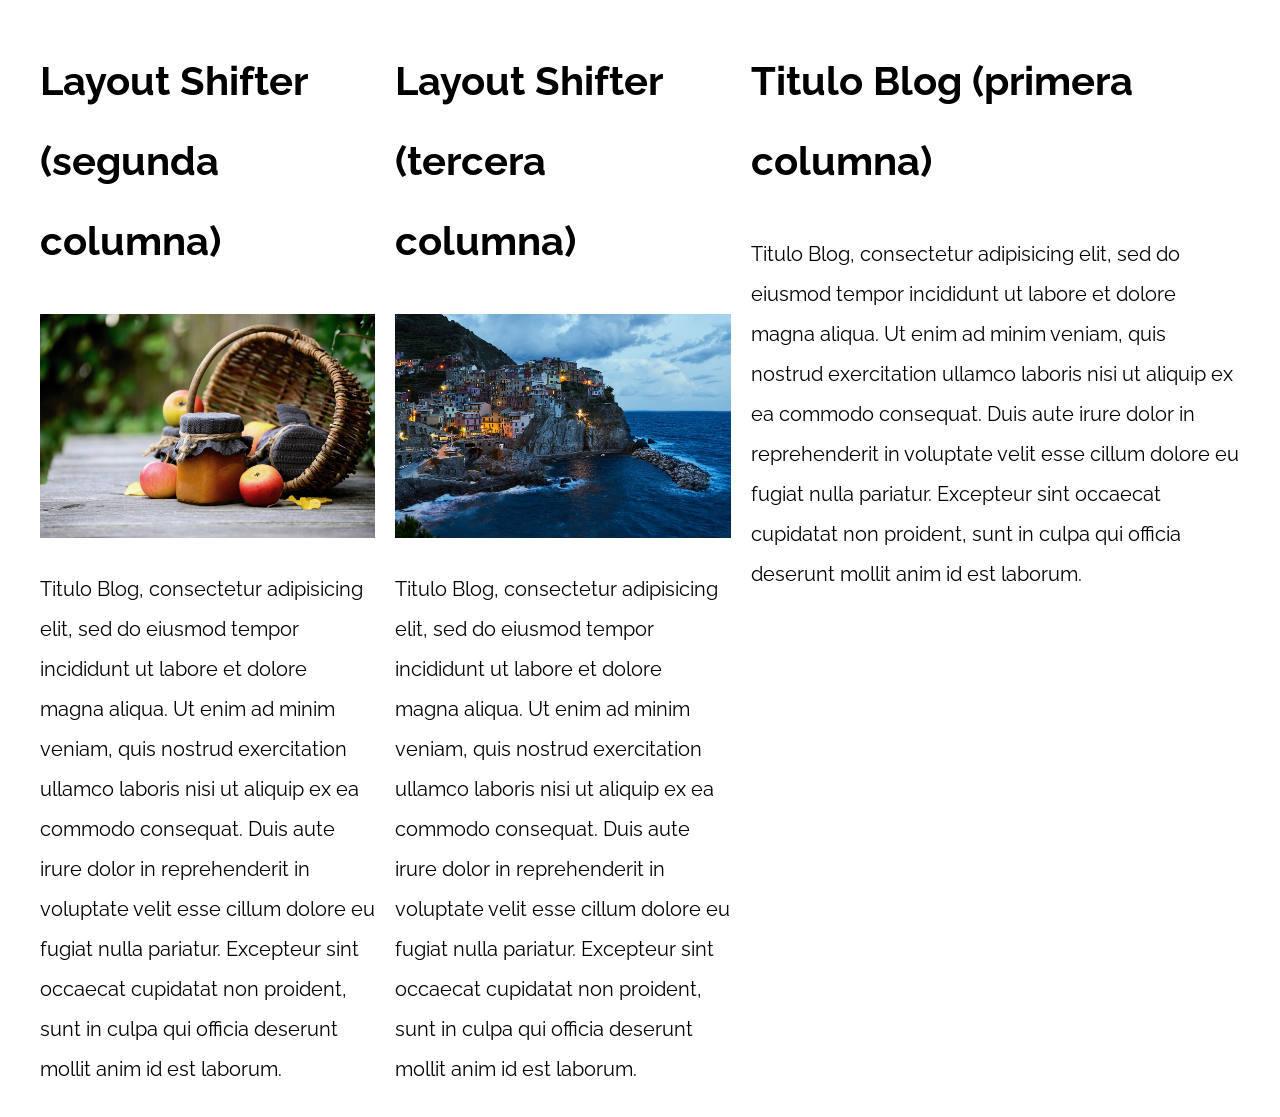
<file: CSS-Grid-and-Flexbox/11-layout_shifter_css_grid/index.html>
<!DOCTYPE html>
<html>

<head>
    <meta charset="utf-8">
    <title>Patrones Responsive Web Design</title>
    <link rel="stylesheet" href="https://necolas.github.io/normalize.css/8.0.1/normalize.css">
    <link href="https://fonts.googleapis.com/css?family=Raleway:400,700,900" rel="stylesheet">
    <link rel="stylesheet" href="css/styles.css">
    <meta name="viewport" content="width=device-width, initial-scale=1">
</head>

<body>

    <div class="contenedor">
        <aside class="sidebar">
            <h1>Titulo Blog (primera columna)</h1>
            <p>
                Titulo Blog, consectetur adipisicing elit, sed do eiusmod tempor incididunt ut labore et dolore magna aliqua. Ut enim ad minim veniam, quis nostrud exercitation ullamco laboris nisi ut aliquip ex ea commodo consequat. Duis aute irure dolor in reprehenderit
                in voluptate velit esse cillum dolore eu fugiat nulla pariatur. Excepteur sint occaecat cupidatat non proident, sunt in culpa qui officia deserunt mollit anim id est laborum.
            </p>
        </aside>

        <main class="contenedor-main">
            <article class="entrada-blog">
                <h1>Layout Shifter (segunda columna)</h1>
                <img src="img/imagen1.jpg">
                <p>
                    Titulo Blog, consectetur adipisicing elit, sed do eiusmod tempor incididunt ut labore et dolore magna aliqua. Ut enim ad minim veniam, quis nostrud exercitation ullamco laboris nisi ut aliquip ex ea commodo consequat. Duis aute irure dolor in reprehenderit
                    in voluptate velit esse cillum dolore eu fugiat nulla pariatur. Excepteur sint occaecat cupidatat non proident, sunt in culpa qui officia deserunt mollit anim id est laborum.
                </p>
            </article>

            <article class="entrada-blog">
                <h1>Layout Shifter (tercera columna)</h1>
                <img src="img/imagen2.jpg">
                <p>
                    Titulo Blog, consectetur adipisicing elit, sed do eiusmod tempor incididunt ut labore et dolore magna aliqua. Ut enim ad minim veniam, quis nostrud exercitation ullamco laboris nisi ut aliquip ex ea commodo consequat. Duis aute irure dolor in reprehenderit
                    in voluptate velit esse cillum dolore eu fugiat nulla pariatur. Excepteur sint occaecat cupidatat non proident, sunt in culpa qui officia deserunt mollit anim id est laborum.
                </p>
            </article>
        </main>
    </div>

</body>

</html>
</file>
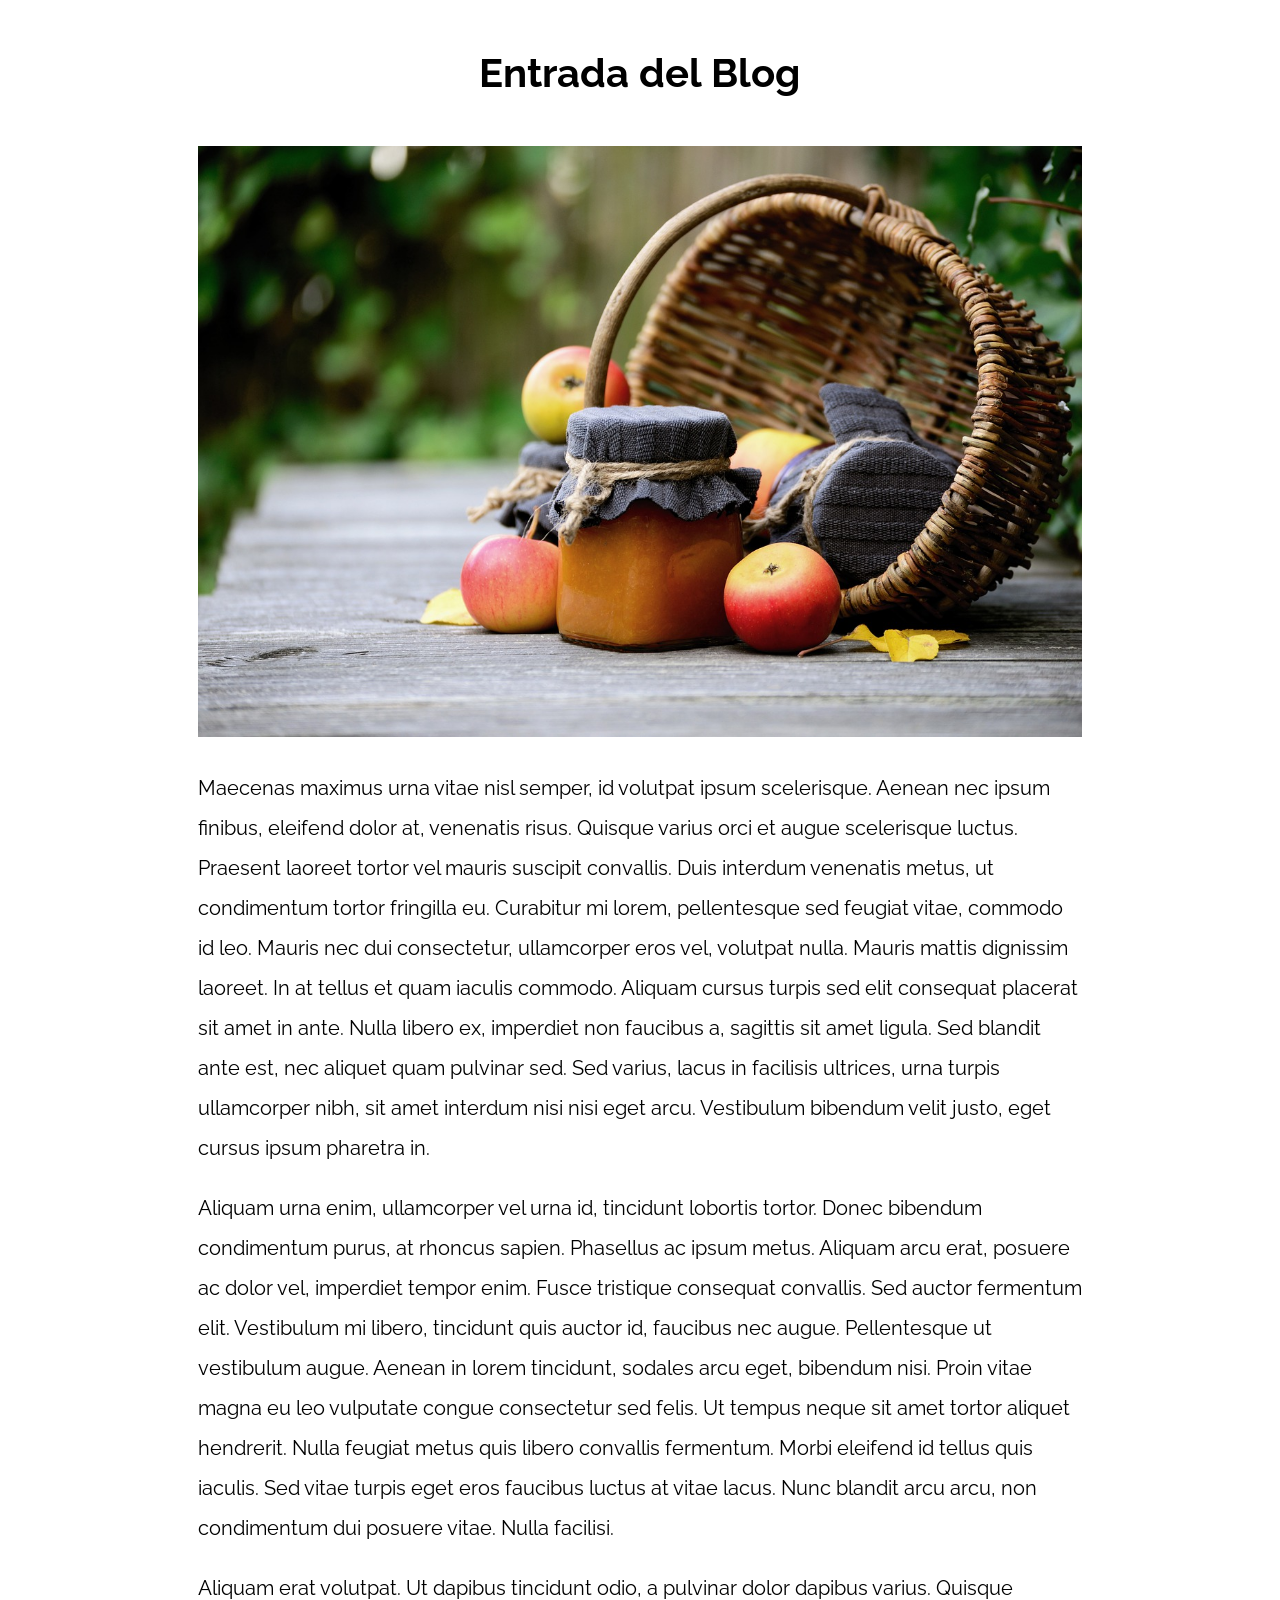
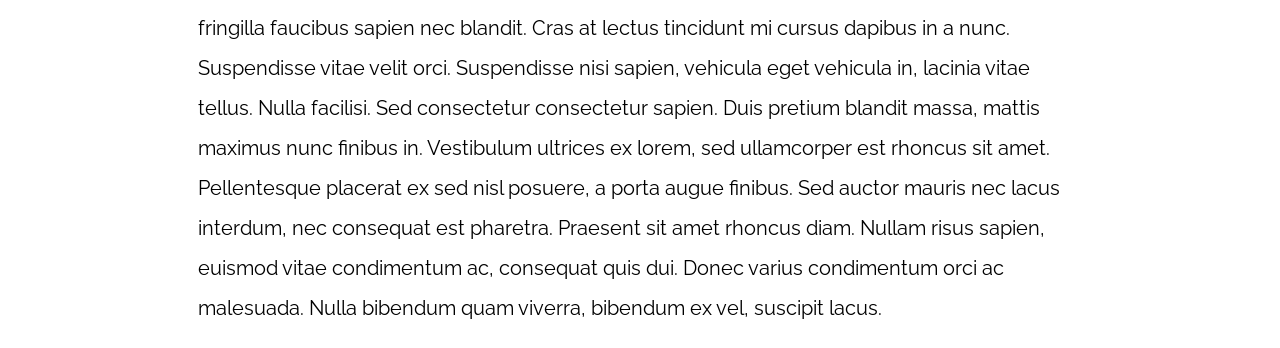
<file: CSS-Grid-and-Flexbox/13-mostly_fluid/index.html>
<!DOCTYPE html>
<html>

<head>
    <meta charset="utf-8">
    <title>Patrones Responsive Web Design</title>
    <link rel="stylesheet" href="https://necolas.github.io/normalize.css/8.0.1/normalize.css">
    <link href="https://fonts.googleapis.com/css?family=Raleway:400,700,900" rel="stylesheet">
    <link rel="stylesheet" href="css/styles.css">
    <meta name="viewport" content="width=device-width, initial-scale=1">
</head>

<body>

    <div class="contenedor">
        <article class="entrada-blog">
            <h1>Entrada del Blog</h1>
            <img src="img/imagen1.jpg">

            <p>Maecenas maximus urna vitae nisl semper, id volutpat ipsum scelerisque. Aenean nec ipsum finibus, eleifend dolor at, venenatis risus. Quisque varius orci et augue scelerisque luctus. Praesent laoreet tortor vel mauris suscipit convallis. Duis
                interdum venenatis metus, ut condimentum tortor fringilla eu. Curabitur mi lorem, pellentesque sed feugiat vitae, commodo id leo. Mauris nec dui consectetur, ullamcorper eros vel, volutpat nulla. Mauris mattis dignissim laoreet. In at
                tellus et quam iaculis commodo. Aliquam cursus turpis sed elit consequat placerat sit amet in ante. Nulla libero ex, imperdiet non faucibus a, sagittis sit amet ligula. Sed blandit ante est, nec aliquet quam pulvinar sed. Sed varius, lacus
                in facilisis ultrices, urna turpis ullamcorper nibh, sit amet interdum nisi nisi eget arcu. Vestibulum bibendum velit justo, eget cursus ipsum pharetra in.</p>

            <p>Aliquam urna enim, ullamcorper vel urna id, tincidunt lobortis tortor. Donec bibendum condimentum purus, at rhoncus sapien. Phasellus ac ipsum metus. Aliquam arcu erat, posuere ac dolor vel, imperdiet tempor enim. Fusce tristique consequat
                convallis. Sed auctor fermentum elit. Vestibulum mi libero, tincidunt quis auctor id, faucibus nec augue. Pellentesque ut vestibulum augue. Aenean in lorem tincidunt, sodales arcu eget, bibendum nisi. Proin vitae magna eu leo vulputate
                congue consectetur sed felis. Ut tempus neque sit amet tortor aliquet hendrerit. Nulla feugiat metus quis libero convallis fermentum. Morbi eleifend id tellus quis iaculis. Sed vitae turpis eget eros faucibus luctus at vitae lacus. Nunc
                blandit arcu arcu, non condimentum dui posuere vitae. Nulla facilisi.</p>

            <p>Aliquam erat volutpat. Ut dapibus tincidunt odio, a pulvinar dolor dapibus varius. Quisque fringilla faucibus sapien nec blandit. Cras at lectus tincidunt mi cursus dapibus in a nunc. Suspendisse vitae velit orci. Suspendisse nisi sapien,
                vehicula eget vehicula in, lacinia vitae tellus. Nulla facilisi. Sed consectetur consectetur sapien. Duis pretium blandit massa, mattis maximus nunc finibus in. Vestibulum ultrices ex lorem, sed ullamcorper est rhoncus sit amet. Pellentesque
                placerat ex sed nisl posuere, a porta augue finibus. Sed auctor mauris nec lacus interdum, nec consequat est pharetra. Praesent sit amet rhoncus diam. Nullam risus sapien, euismod vitae condimentum ac, consequat quis dui. Donec varius
                condimentum orci ac malesuada. Nulla bibendum quam viverra, bibendum ex vel, suscipit lacus.</p>
        </article>

    </div>

</body>

</html>
</file>
<file: Modulo-II/css/styles.css>
:root {
    --primary-color: #9c27b0;
    --primary-color-dark: #89119D;
    --secondary: #FFC300;
    --secondary-color-dark: #ecaa03;
    --white: #fff;
    --black: #000;

    --principal-font: "Staatliches", sans-serif;

}

/*Recuerda el Box-Sizing*/

html {
    box-sizing: border-box;
    font-size: 62.5%;
}

*, *:before, *:after {
    box-sizing: inherit;
}

/* Global Config */

body {
    background-color: var(--primary-color);
    font-family: var(--principal-font);
    font-size: 1.6rem;
    line-height: 1.5;
    margin: 0;
}

a {
    text-decoration: none;
}

p {
    color: var(--white);
    font-family: Arial, Helvetica, sans-serif;
    font-size: 2rem;
}

h1,h2,h3 {
    text-align: center;
    color: var(--secondary);
}
h1 {
    font-size: 3.5rem;
}
h2 {
    font-size: 3rem;
}
h3 {
    font-size: 2.6rem;
}

/* Header Config */

.header {
    display: flex;
    justify-content: center;
    /* max-height: 20rem; */
}

.header__logo {
    margin: 3rem 0rem;
}

/* Navigation Section */

.navigation {
    background-color: var(--primary-color-dark);
    display: flex;
    justify-content: center;
    max-height: 10rem;
    padding: 2rem;
    gap: 2rem; /* Space between elements */
}

.navigation__link {
    font-size: 2.6rem;
    color: var(--white);
}

.navigation__link:hover {
    color: var(--secondary);
}       

/* Main Config */

.main {
    max-width: 120rem;
    margin: 0 auto;
}

.grid__container {
    display: grid;
    grid-template-columns: repeat(2, 1fr);
    gap: 1rem;
}

.producto {
    background-color: var(--primary-color-dark);
}

.producto__img {
    width: 100%;
    padding: 1rem;
}

.producto__name {
    text-align: center;
    color: var(--white);
}

.producto__precio {
    text-align: center;
    color: var(--secondary);
}

/* Graficos de relleno */

.grafico {
    min-height: 30rem;
    background-size: cover;
    background-repeat: no-repeat;
}

.grafico--camisas {
    background-image: url(../img/grafico1.jpg);
    grid-row: 2 / 3;
    grid-column: 1 / 3;
}

.grafico--nodejs {
    background-image: url(../img/grafico2.jpg);
    grid-row: 8 / 9;
    grid-column: 1 / 3;
}

/* footer */

.footer {
    background-color: var(--primary-color-dark);
    margin: 1.8rem auto;
    padding: 1.5rem;
    text-align: center;
}

.footer__text {
    color: var(--white);
}

/* About Us section */

.about_us {
    margin: 2rem;
    display: grid;
    grid-template-columns: 1;
    gap: 2rem;
}

.about_us__text {
    color: var(--white);
    line-height: 1.5;
}

.about_us__img {
    grid-row: 1 / 2;
    width: 100%;
}

/* Benefits section */
.beneficios__contenedor {
    display: grid;
    grid-template-columns: 1;
    gap: 2rem;
    margin: 0 1rem;
}

.beneficios__contenedor__tarjeta {
    display: flex;
    flex-direction: column;
    justify-content: center;
    align-items: center;
}

.beneficios__contenedor__tarjeta img {
    min-width: 15rem;
    min-height: 15rem;
}

.beneficios__contenedor__titulo {
    text-align: center;
}

.beneficios__contenedor__parrafo {
    text-align: center;
}

/* Shopping Section */

.shopping__container {
    display: flex;
    flex-direction: column;
    gap: 1rem;
    align-items: center;
}

.shopping__container__img {
    width: auto;
    border-style: solid;
    border-width: 1rem;
    border-color: var(--primary-color-dark);
}

.shopping__container__payment_section {
    display: flex;
    flex-direction: column;
    gap: 1rem;
    margin: 0 2rem;
}

.form {
    display: grid;
    grid-template-columns: 50% 50%;
    gap: 1rem;
    margin: 1rem;
}

.form__size, .form__qty {
    border-style: solid;
    border-color: var(--primary-color-dark);
    border-width: 1rem;
    background-color: var(--primary-color);
    color: var(--white);
    width: min(100%, 40rem);
    padding: 1rem;
}

.form__send {
    grid-column: 1 / 3;
    grid-row: 2 / 3;

    background-color: var(--secondary-color-dark);
    color: var(--black);
    padding: 2rem 0rem;
    border-style: none;
    transition: background-color .3s ease;
}

.form__send:hover {
    cursor: pointer;
    background-color: var(--secondary);
    color: var(--primary-color);
}

/* Media Query */

@media (width > 920px) {
    .grid__container{
        grid-template-columns: repeat(3, 1fr);
    }
    .grafico--nodejs{
        grid-row: 4 / 5;
        grid-column: 2 / 4;
    }
    .about_us{
        grid-template-columns: repeat(2, 1fr);
    }

    .about_us__img {
    grid-column: 2 / 3;
    }
    .beneficios__contenedor {
        grid-template-columns: repeat(4, 1fr);
    }
    .shopping__container {
        flex-direction: row;
    }
}

@media (920px > width > 465px ) {
        .beneficios__contenedor {
        grid-template-columns: repeat(2, 1fr);
    }
}
</file>
<file: CSS-Grid-and-Flexbox/01-2columnas_iguales_css_grid/css/styles.css>
html {
    box-sizing: border-box;
    font-size: 62.5%;
}

*,
*:before,
*:after {
    box-sizing: inherit;
}

body {
    font-family: 'Raleway', sans-serif;
    font-size: 1.6rem;
}

img {
    max-width: 100%;
}

h1 {
    font-size: 4rem;
}

.contenedor {
    max-width: 1200px;
    width: 95%;
    margin: 0 auto;
    display: grid;
}

@media (width > 768px) {
    .contenedor {
        grid-template-columns: repeat(2, 1fr);
        gap: 2rem;
    }
}

.entrada-blog a {
    display: inline-block;
    background-color: #2196F3;
    color: white;
    padding: 10px 20px;
    text-decoration: none;
    font-weight: bold;
    text-transform: uppercase;
}

/** CODIGO AQUI **/
</file>
<file: CSS-Grid-and-Flexbox/02-2columnas_iguales_flexbox/css/styles.css>
html {
    box-sizing: border-box;
    font-size: 62.5%;
}

*,
*:before,
*:after {
    box-sizing: inherit;
}

body {
    font-family: 'Raleway', sans-serif;
    font-size: 1.6rem;
}

img {
    max-width: 100%;
}

h1 {
    font-size: 4rem;
}

.contenedor {
    max-width: 1200px;
    width: 95%;
    margin: 0 auto;
}

@media (width > 768px) {
    
    .contenedor {
        display: flex;
        gap: 2rem;
    }
}

.entrada-blog a {
    display: inline-block;
    background-color: #2196F3;
    color: white;
    padding: 10px 20px;
    text-decoration: none;
    font-weight: bold;
    text-transform: uppercase;
}

/** CODIGO AQUI **/
</file>
<file: CSS-Grid-and-Flexbox/03-3columnas_iguales_css_grid/css/styles.css>
html {
    box-sizing: border-box;
    font-size: 62.5%;
}

*,
*:before,
*:after {
    box-sizing: inherit;
}

body {
    font-family: 'Raleway', sans-serif;
    font-size: 1.6rem;
}

img {
    max-width: 100%;
}

h1 {
    font-size: 4rem;
}

.contenedor {
    max-width: 1200px;
    width: 95%;
    margin: 0 auto;
}

.entrada-blog a {
    display: inline-block;
    background-color: #2196F3;
    color: white;
    padding: 10px 20px;
    text-decoration: none;
    font-weight: bold;
    text-transform: uppercase;
}

/** CODIGO AQUI **/

@media (width > 920px) {
    .contenedor {
        display: grid;
        grid-template-columns: repeat(3, 1fr);
        gap: 1rem;
    }
}
</file>
<file: CSS-Grid-and-Flexbox/04-3columnas_iguales_flexbox/css/styles.css>
html {
    box-sizing: border-box;
    font-size: 62.5%;
}

*,
*:before,
*:after {
    box-sizing: inherit;
}

body {
    font-family: 'Raleway', sans-serif;
    font-size: 1.6rem;
}

img {
    max-width: 100%;
}

h1 {
    font-size: 4rem;
}

.contenedor {
    max-width: 1200px;
    width: 95%;
    margin: 0 auto;
}

.entrada-blog a {
    display: inline-block;
    background-color: #2196F3;
    color: white;
    padding: 10px 20px;
    text-decoration: none;
    font-weight: bold;
    text-transform: uppercase;
}

/** CODIGO AQUI **/

@media (width > 920px) {
    .contenedor {
        display: flex;
        gap: 2rem;
    }
}
</file>
<file: CSS-Grid-and-Flexbox/05-3columnas_css_grid/css/styles.css>
html {
    box-sizing: border-box;
    font-size: 62.5%;
}

*,
*:before,
*:after {
    box-sizing: inherit;
}

body {
    font-family: 'Raleway', sans-serif;
    font-size: 1.6rem;
    line-height: 2;
}

img {
    max-width: 100%;
}

h1 {
    font-size: 4rem;
}

h2 {
    font-size: 3.2rem;
}

.contenedor {
    max-width: 1200px;
    width: 95%;
    margin: 0 auto;
}

p {
    font-size: 2rem;
}

.entrada-blog a {
    display: inline-block;
    background-color: #2196F3;
    color: white;
    padding: 10px 20px;
    text-decoration: none;
    font-weight: bold;
    text-transform: uppercase;
}


/** CODIGO AQUI **/

@media (width > 768px) {
    .contenedor {
        display: grid;
        grid-template-areas: "izquierda centro derecha";
        /* grid-template-columns: 25% 50% 25%; */
        grid-template-columns: 1fr 3fr 1fr;
        grid-auto-flow: column;
        gap: 2rem;
    }
    .contenedor-main {
        /* grid-column: 2 / 3; */
        grid-area: centro;
    }
    .sidebar-1 {
        /* grid-column: 1 / 2; */
        grid-area: izquierda;
    }
}
</file>
<file: CSS-Grid-and-Flexbox/06-3columnas_flexbox/css/styles.css>
html {
    box-sizing: border-box;
    font-size: 62.5%;
}

*,
*:before,
*:after {
    box-sizing: inherit;
}

body {
    font-family: 'Raleway', sans-serif;
    font-size: 1.6rem;
    line-height: 2;
}

img {
    max-width: 100%;
}

h1 {
    font-size: 4rem;
}

h2 {
    font-size: 3.2rem;
}

p {
    font-size: 2rem;
}

.contenedor {
    max-width: 1200px;
    width: 95%;
    margin: 0 auto;
}

.entrada-blog a {
    display: inline-block;
    background-color: #2196F3;
    color: white;
    padding: 10px 20px;
    text-decoration: none;
    font-weight: bold;
    text-transform: uppercase;
}

/** CODIGO AQUI **/

@media (width > 768px) {
    .contenedor {
        display: flex;
        gap: 2rem;
    }

    .contenedor-main {
        flex-basis: calc(60% - 1rem);
    }

    .sidebar {
        flex-basis: calc(20% - 1rem);
    }

    .sidebar-1 {
        order: -1;
    }
}
</file>
<file: CSS-Grid-and-Flexbox/07-column_drop_css_grid/css/styles.css>
html {
    box-sizing: border-box;
    font-size: 62.5%;
}

*,
*:before,
*:after {
    box-sizing: inherit;
}

body {
    font-family: 'Raleway', sans-serif;
    font-size: 1.6rem;
    line-height: 2;
}

img {
    max-width: 100%;
}

h1 {
    font-size: 4rem;
}

h2 {
    font-size: 3.2rem;
}

p {
    font-size: 2rem;
}

.contenedor {
    max-width: 1200px;
    width: 95%;
    margin: 0 auto;
}

.entrada-blog a {
    display: inline-block;
    background-color: #2196F3;
    color: white;
    padding: 10px 20px;
    text-decoration: none;
    font-weight: bold;
    text-transform: uppercase;
}



/** CODIGO AQUI **/

@media (width > 650px) {
    .contenedor {
        display: grid;
        grid-template-columns: 1fr 1fr;
        gap: 1.5rem;
    }

    .sidebar-2 {
        grid-column: 1 / 3;
    }
}

@media (width > 1080px) {
    .contenedor {
        display: grid;
        grid-template-columns: repeat(3, 1fr);
        gap: 1.5rem;
    }

    .sidebar-2 {
        grid-column: 3 / 4;
    }
}
</file>
<file: CSS-Grid-and-Flexbox/08-column_drop_flexbox/css/styles.css>
html {
    box-sizing: border-box;
    font-size: 62.5%;
}

*,
*:before,
*:after {
    box-sizing: inherit;
}

body {
    font-family: 'Raleway', sans-serif;
    font-size: 1.6rem;
    line-height: 2;
}

img {
    max-width: 100%;
}

h1 {
    font-size: 4rem;
}

h2 {
    font-size: 3.2rem;
}

p {
    font-size: 2rem;
}

.contenedor {
    max-width: 1200px;
    width: 95%;
    margin: 0 auto;
}

.entrada-blog a {
    display: inline-block;
    background-color: #2196F3;
    color: white;
    padding: 10px 20px;
    text-decoration: none;
    font-weight: bold;
    text-transform: uppercase;
}

/** CODIGO AQUI **/
</file>
<file: CSS-Grid-and-Flexbox/09-con_sidebar_css_grid/css/styles.css>
html {
    box-sizing: border-box;
    font-size: 62.5%;
}

*,
*:before,
*:after {
    box-sizing: inherit;
}

body {
    font-family: 'Raleway', sans-serif;
    font-size: 1.6rem;
    line-height: 2;
}

img {
    max-width: 100%;
}

h1 {
    font-size: 4rem;
}

h2 {
    font-size: 3.2rem;
}

p {
    font-size: 2rem;
}

.contenedor {
    max-width: 1200px;
    width: 95%;
    margin: 0 auto;
}

.entrada-blog a {
    display: inline-block;
    background-color: #2196F3;
    color: white;
    padding: 10px 20px;
    text-decoration: none;
    font-weight: bold;
    text-transform: uppercase;
}

/** CODIGO AQUI **/

@media (width > 768px) {
    .contenedor {
        display: grid;
        grid-template-columns: 3fr 1fr;
        gap: 2rem;
    }
}
</file>
<file: CSS-Grid-and-Flexbox/11-layout_shifter_css_grid/css/styles.css>
html {
    box-sizing: border-box;
    font-size: 62.5%;
}

*,
*:before,
*:after {
    box-sizing: inherit;
}

body {
    font-family: 'Raleway', sans-serif;
    font-size: 1.6rem;
    line-height: 2;
}

img {
    max-width: 100%;
}

h1 {
    font-size: 4rem;
}

h2 {
    font-size: 3.2rem;
}

p {
    font-size: 2rem;
}

.contenedor {
    max-width: 1200px;
    width: 95%;
    margin: 0 auto;
}

.entrada-blog a {
    display: inline-block;
    background-color: #2196F3;
    color: white;
    padding: 10px 20px;
    text-decoration: none;
    font-weight: bold;
    text-transform: uppercase;
}


/** CODIGO AQUI **/

@media (width > 768px) {
    .contenedor {
        display: grid;
        grid-template-areas: "arriba"
                             "abajo";
    }
    .sidebar {
        grid-area: abajo;
    }
    .contenedor-main {
        grid-area: arriba;
        display: grid;
        grid-template-columns: 1fr 1fr;
        gap: 2rem;
    }

}

@media (width > 1080px) {
    .contenedor {
        grid-template-areas: "izquierda derecha";
        gap: 2rem;
    }
    .sidebar {
        grid-area: derecha;
    }
    .contenedor-main {
        grid-area: izquierda;
        /* grid-template-columns: unset; */
    }
}
</file>
<file: CSS-Grid-and-Flexbox/13-mostly_fluid/css/styles.css>
html {
    box-sizing: border-box;
    font-size: 62.5%;
}

*,
*:before,
*:after {
    box-sizing: inherit;
}

body {
    font-family: 'Raleway', sans-serif;
    font-size: 1.6rem;
    line-height: 2;
}
h1 {
    font-size: 4rem;
    text-align: center;
}

h2 {
    font-size: 3.2rem;
}

p {
    font-size: 2rem;
}

.entrada-blog a {
    display: inline-block;
    background-color: #2196F3;
    color: white;
    padding: 10px 20px;
    text-decoration: none;
    font-weight: bold;
    text-transform: uppercase;
}

/** CODIGO AQUI **/

.contenedor {
    max-width: 120rem;
    width: 95%;
    margin: 0 auto;
}

img {
    width: 100%;
}

@media (width > 768px) {
    .contenedor {
        width: 80%;
    }
}

@media (width > 980px) {
    .contenedor {
        width: 70%;
    }
}
</file>
